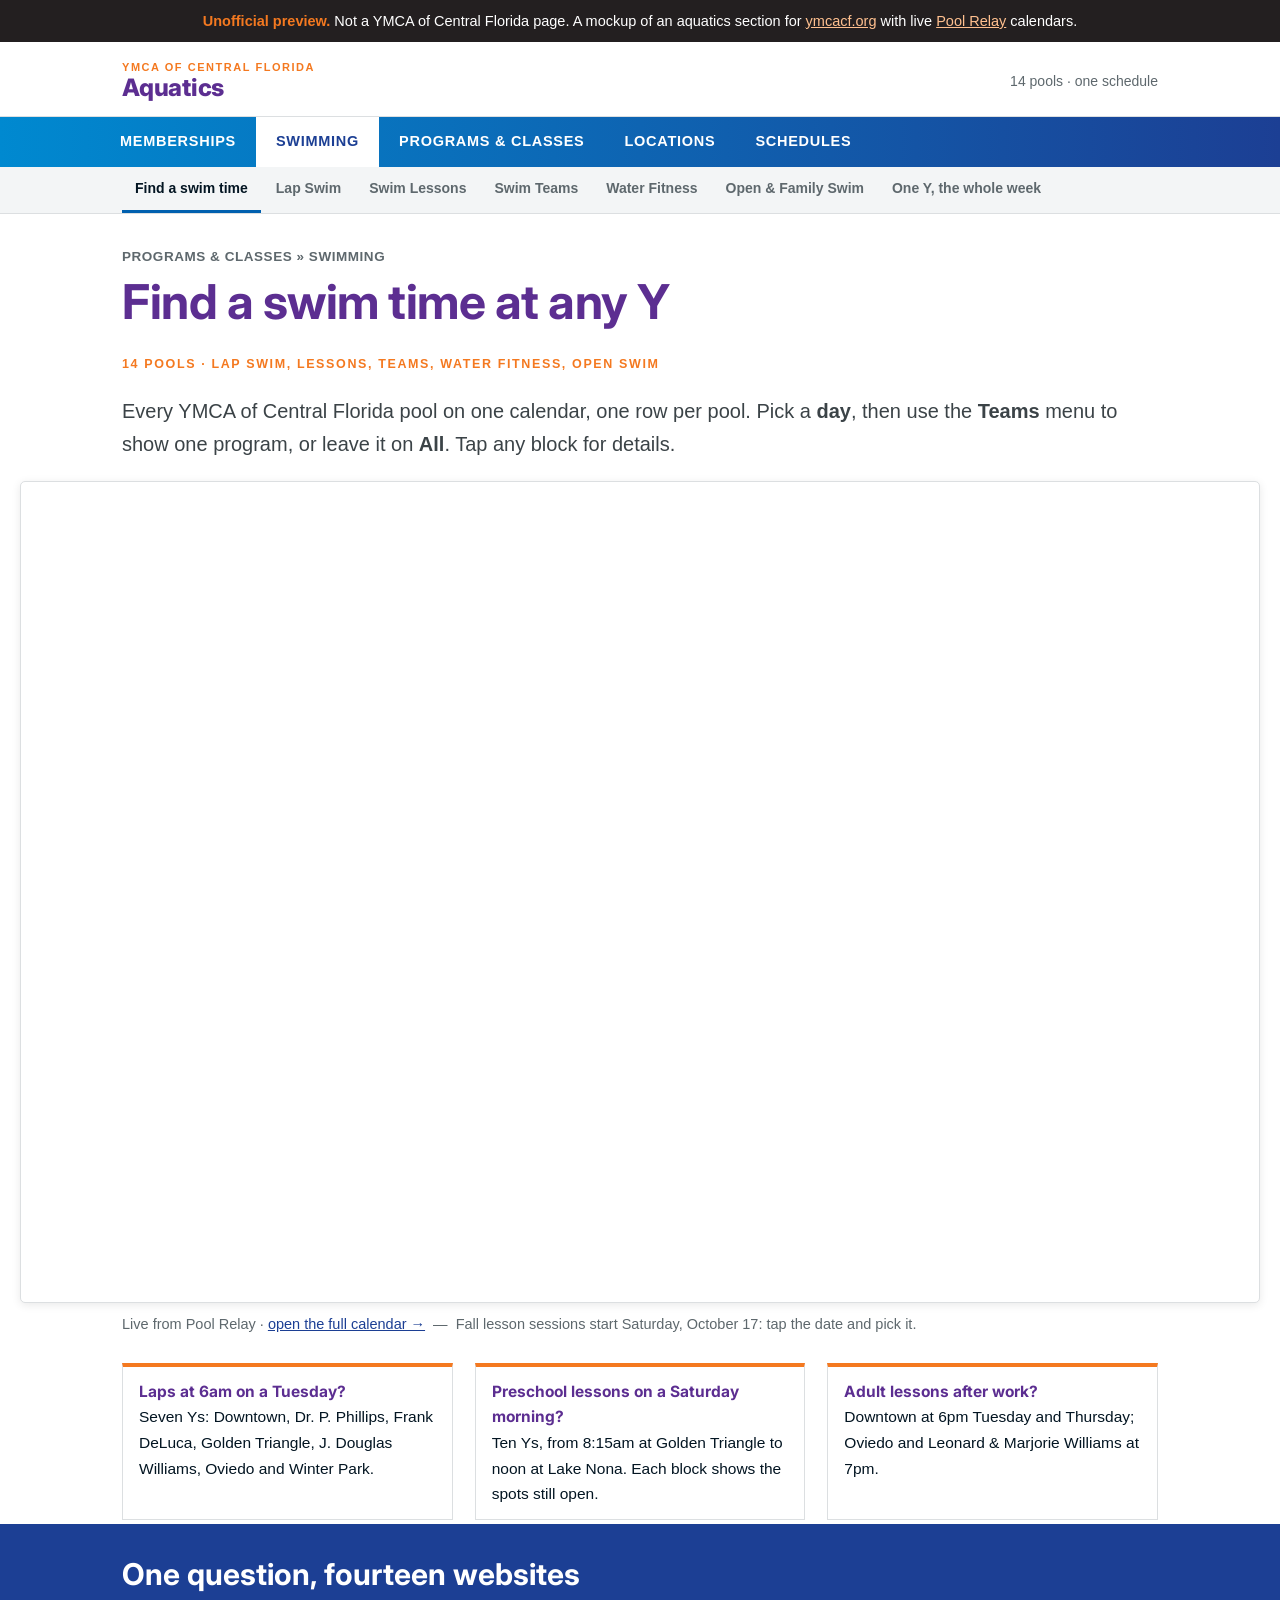
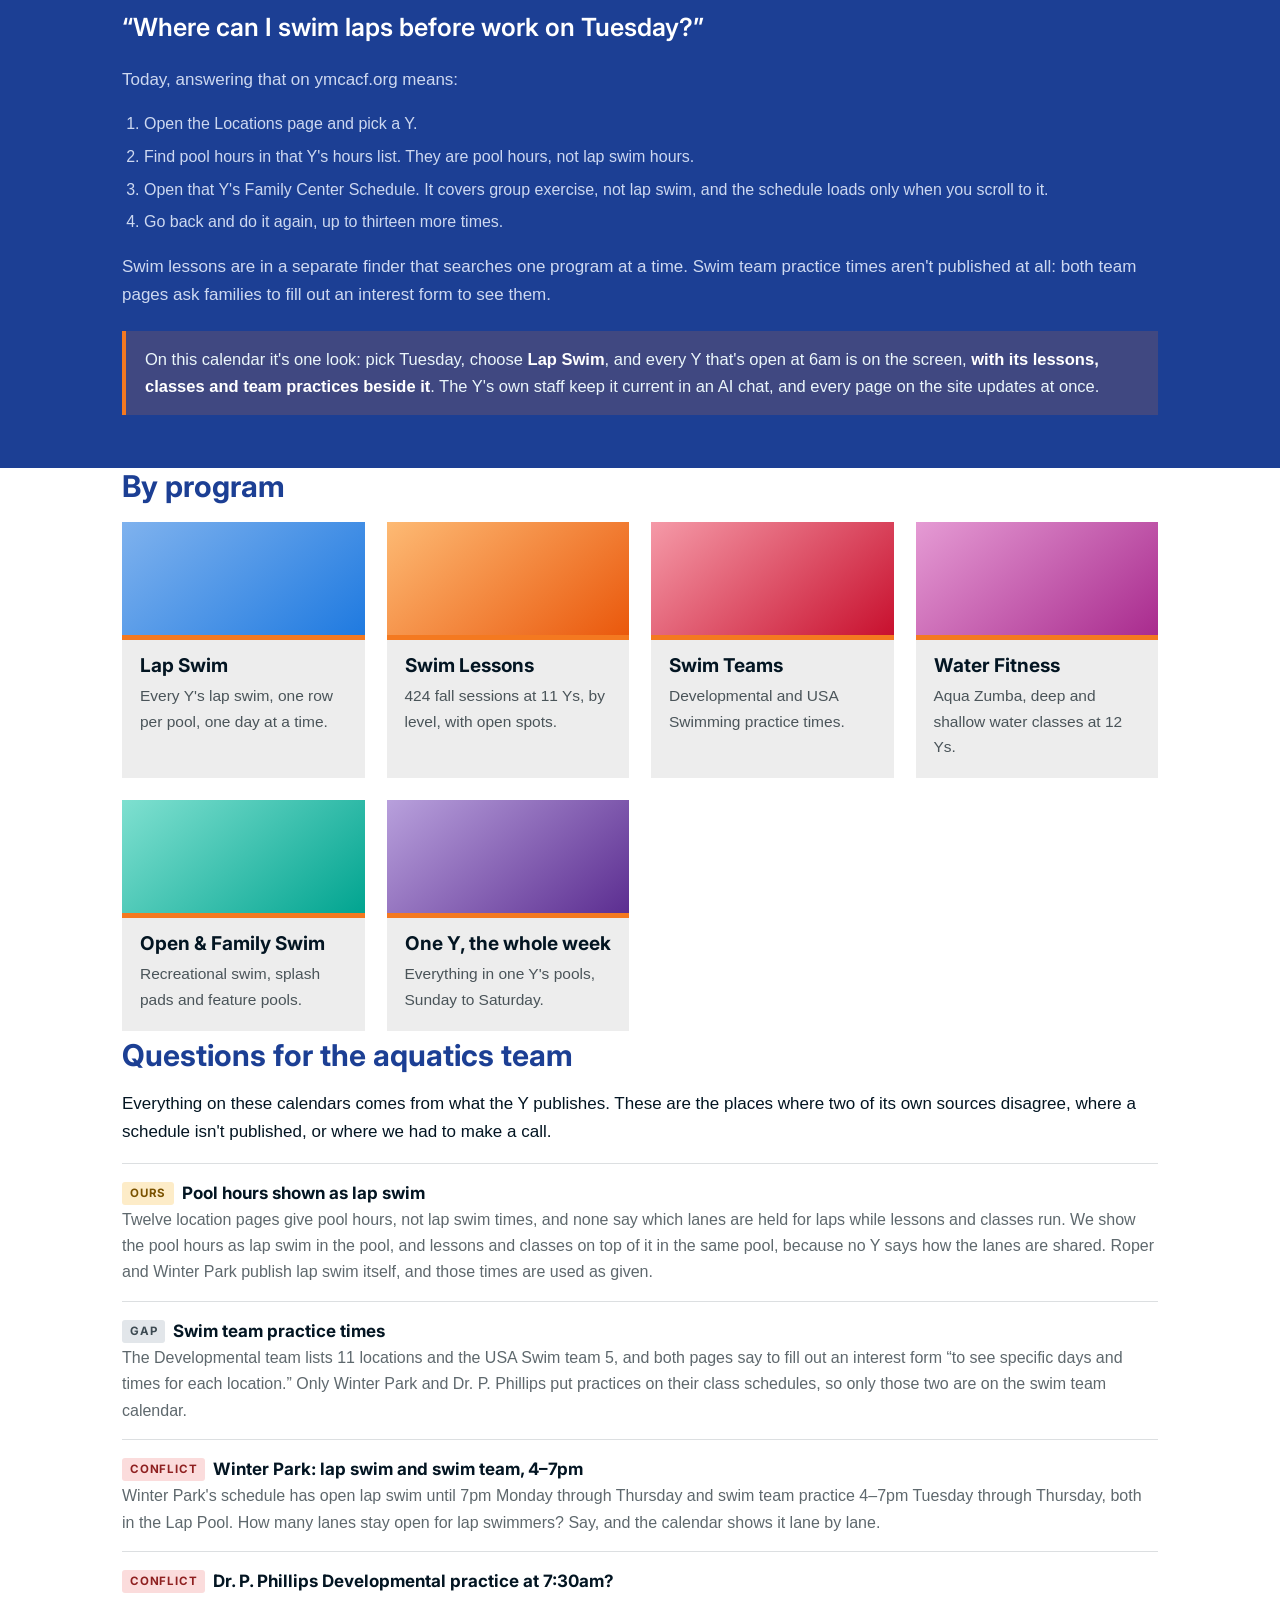
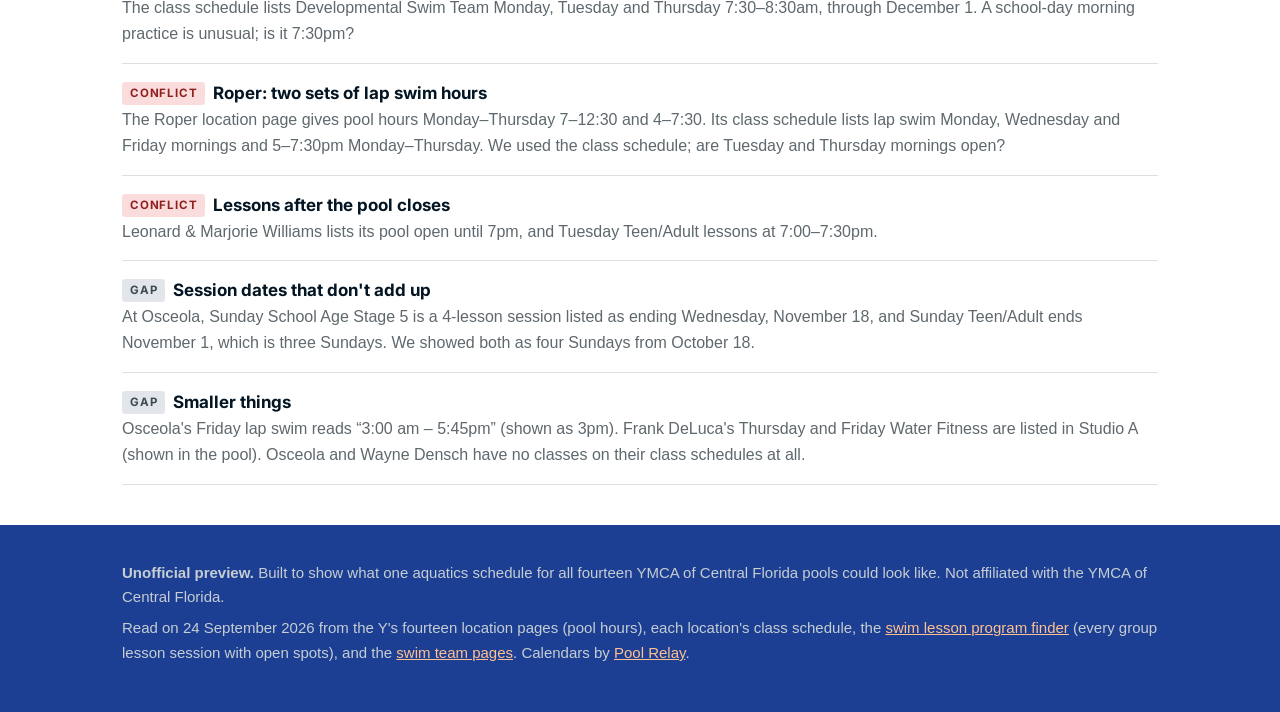
<file: index.html>
<!DOCTYPE html>
<!--
  UNOFFICIAL PREVIEW. Not a YMCA of Central Florida website.
  Generated by build.py — edit that, not this file.
-->
<html lang="en">
<head>
<meta charset="utf-8">
<meta name="viewport" content="width=device-width, initial-scale=1">
<meta name="robots" content="noindex, nofollow">
<title>Swimming at the Y — YMCA of Central Florida (preview)</title>
<meta name="description" content="Every YMCA of Central Florida pool on one live calendar.">
<link rel="preconnect" href="https://fonts.googleapis.com">
<link rel="preconnect" href="https://fonts.gstatic.com" crossorigin>
<link href="https://fonts.googleapis.com/css2?family=Inter:wght@600;700;800&display=swap" rel="stylesheet">
<link rel="stylesheet" href="style.css">
</head>
<body>

<div class="ribbon">
  <b>Unofficial preview.</b> Not a YMCA of Central Florida page. A mockup of an aquatics section for
  <a href="https://ymcacf.org/" target="_blank" rel="noopener">ymcacf.org</a> with live
  <a href="https://www.poolrelay.com" target="_blank" rel="noopener">Pool&nbsp;Relay</a> calendars.
</div>

<header class="brandbar">
  <div class="wrap inner">
    <a class="mark" href="index.html"><span class="city">YMCA OF CENTRAL FLORIDA</span>Aquatics</a>
    <div class="tel">14 pools &middot; one schedule</div>
  </div>
</header>

<nav class="main">
  <ul>
    <li><a href="https://ymcacf.org/membership/" target="_blank" rel="noopener">Memberships</a></li>
    <li class="on"><a href="index.html">Swimming</a></li>
    <li><a href="https://ymcacf.org/programs/" target="_blank" rel="noopener">Programs &amp; Classes</a></li>
    <li><a href="https://ymcacf.org/locations/" target="_blank" rel="noopener">Locations</a></li>
    <li><a href="https://ymcacf.org/schedules/" target="_blank" rel="noopener">Schedules</a></li>
  </ul>
</nav>

<nav class="sub">
  <ul>
    <li class="on"><a href="index.html">Find a swim time</a></li>
    <li><a href="lap-swim.html">Lap Swim</a></li>
    <li><a href="swim-lessons.html">Swim Lessons</a></li>
    <li><a href="swim-team.html">Swim Teams</a></li>
    <li><a href="water-fitness.html">Water Fitness</a></li>
    <li><a href="open-swim.html">Open & Family Swim</a></li>
    <li><a href="locations.html">One Y, the whole week</a></li>
  </ul>
</nav>

<section class="wrap hero">
  <div class="crumb">Programs &amp; Classes &raquo; Swimming</div>
  <h1>Find a swim time at any Y</h1>
  <p class="kicker">14 pools &middot; lap swim, lessons, teams, water fitness, open swim</p>
  <p class="lead">Every YMCA of Central Florida pool on one calendar, one row per pool. Pick a
  <strong>day</strong>, then use the <strong>Teams</strong> menu to show one program, or leave it on
  <strong>All</strong>. Tap any block for details.</p>

  <div class="cal tall">
    <iframe width="100%" height="640" src="https://www.poolrelay.com/embed/zhzk448Thgeod0PjWntw82"
            title="YMCA of Central Florida — every pool, one day" loading="lazy"></iframe>
  </div>
  <p class="capt">Live from Pool Relay &middot;
    <a href="https://www.poolrelay.com/v/zhzk448Thgeod0PjWntw82" target="_blank" rel="noopener">open the full calendar &rarr;</a> &nbsp;&mdash;&nbsp; Fall lesson sessions start Saturday, October 17: tap the date and pick it.
  </p>


  <div class="try">
    <div><b>Laps at 6am on a Tuesday?</b>Seven Ys: Downtown, Dr. P. Phillips, Frank DeLuca, Golden
    Triangle, J. Douglas Williams, Oviedo and Winter Park.</div>
    <div><b>Preschool lessons on a Saturday morning?</b>Ten Ys, from 8:15am at Golden Triangle to noon
    at Lake Nona. Each block shows the spots still open.</div>
    <div><b>Adult lessons after work?</b>Downtown at 6pm Tuesday and Thursday; Oviedo and Leonard
    &amp; Marjorie Williams at 7pm.</div>
  </div>
</section>

<div class="trail">
  <div class="wrap">
    <h2>One question, fourteen websites</h2>
    <p class="q">&ldquo;Where can I swim laps before work on Tuesday?&rdquo;</p>
    <p>Today, answering that on ymcacf.org means:</p>
    <ol>
      <li>Open the Locations page and pick a Y.</li>
      <li>Find pool hours in that Y's hours list. They are pool hours, not lap swim hours.</li>
      <li>Open that Y's Family Center Schedule. It covers group exercise, not lap swim, and the
      schedule loads only when you scroll to it.</li>
      <li>Go back and do it again, up to thirteen more times.</li>
    </ol>
    <p>Swim lessons are in a separate finder that searches one program at a time. Swim team practice
    times aren't published at all: both team pages ask families to fill out an interest form to see them.</p>
    <p class="answer">On this calendar it's one look: pick Tuesday, choose <b>Lap Swim</b>, and every
    Y that's open at 6am is on the screen, <b>with its lessons, classes and team practices beside
    it</b>. The Y's own staff keep it current in an AI chat, and every page on the site updates at once.</p>
  </div>
</div>

<section class="wrap">
  <h2>By program</h2>
  <div class="cards">
    <a class="card" href="lap-swim.html"><div class="pic lap"></div><div class="body">
      <h3>Lap Swim</h3><p>Every Y's lap swim, one row per pool, one day at a time.</p></div></a>
    <a class="card" href="swim-lessons.html"><div class="pic les"></div><div class="body">
      <h3>Swim Lessons</h3><p>424 fall sessions at 11 Ys, by level, with open spots.</p></div></a>
    <a class="card" href="swim-team.html"><div class="pic team"></div><div class="body">
      <h3>Swim Teams</h3><p>Developmental and USA Swimming practice times.</p></div></a>
    <a class="card" href="water-fitness.html"><div class="pic fit"></div><div class="body">
      <h3>Water Fitness</h3><p>Aqua Zumba, deep and shallow water classes at 12 Ys.</p></div></a>
    <a class="card" href="open-swim.html"><div class="pic open"></div><div class="body">
      <h3>Open &amp; Family Swim</h3><p>Recreational swim, splash pads and feature pools.</p></div></a>
    <a class="card" href="locations.html"><div class="pic loc"></div><div class="body">
      <h3>One Y, the whole week</h3><p>Everything in one Y's pools, Sunday to Saturday.</p></div></a>
  </div>
</section>

<section class="wrap">
  <h2>Questions for the aquatics team</h2>
  <p>Everything on these calendars comes from what the Y publishes. These are the places where two
  of its own sources disagree, where a schedule isn't published, or where we had to make a call.</p>

  <ul class="qa">
    <li>
      <div class="q"><span class="tag ours">Ours</span>Pool hours shown as lap swim</div>
      <div class="a">Twelve location pages give pool hours, not lap swim times, and none say which lanes
      are held for laps while lessons and classes run. We show the pool hours as lap swim in the
      pool, and lessons and classes on top of it in the same pool, because no Y says how the lanes are shared.
      Roper and Winter Park publish lap swim itself, and those times are used as given.</div>
    </li>
    <li>
      <div class="q"><span class="tag gap">Gap</span>Swim team practice times</div>
      <div class="a">The Developmental team lists 11 locations and the USA Swim team 5, and both pages
      say to fill out an interest form &ldquo;to see specific days and times for each location.&rdquo;
      Only Winter Park and Dr. P. Phillips put practices on their class schedules, so only those two are
      on the swim team calendar.</div>
    </li>
    <li>
      <div class="q"><span class="tag clash">Conflict</span>Winter Park: lap swim and swim team, 4&ndash;7pm</div>
      <div class="a">Winter Park's schedule has open lap swim until 7pm Monday through Thursday and swim
      team practice 4&ndash;7pm Tuesday through Thursday, both in the Lap Pool. How many lanes stay open
      for lap swimmers? Say, and the calendar shows it lane by lane.</div>
    </li>
    <li>
      <div class="q"><span class="tag clash">Conflict</span>Dr. P. Phillips Developmental practice at 7:30am?</div>
      <div class="a">The class schedule lists Developmental Swim Team Monday, Tuesday and Thursday
      7:30&ndash;8:30am, through December 1. A school-day morning practice is unusual; is it 7:30pm?</div>
    </li>
    <li>
      <div class="q"><span class="tag clash">Conflict</span>Roper: two sets of lap swim hours</div>
      <div class="a">The Roper location page gives pool hours Monday&ndash;Thursday 7&ndash;12:30 and
      4&ndash;7:30. Its class schedule lists lap swim Monday, Wednesday and Friday mornings and
      5&ndash;7:30pm Monday&ndash;Thursday. We used the class schedule; are Tuesday and Thursday
      mornings open?</div>
    </li>
    <li>
      <div class="q"><span class="tag clash">Conflict</span>Lessons after the pool closes</div>
      <div class="a">Leonard &amp; Marjorie Williams lists its pool open until 7pm, and Tuesday
      Teen/Adult lessons at 7:00&ndash;7:30pm.</div>
    </li>
    <li>
      <div class="q"><span class="tag gap">Gap</span>Session dates that don't add up</div>
      <div class="a">At Osceola, Sunday School Age Stage 5 is a 4-lesson session listed as ending
      Wednesday, November 18, and Sunday Teen/Adult ends November 1, which is three Sundays. We showed
      both as four Sundays from October 18.</div>
    </li>
    <li>
      <div class="q"><span class="tag gap">Gap</span>Smaller things</div>
      <div class="a">Osceola's Friday lap swim reads &ldquo;3:00 am &ndash; 5:45pm&rdquo; (shown as
      3pm). Frank DeLuca's Thursday and Friday Water Fitness are listed in Studio A (shown in the pool).
      Osceola and Wayne Densch have no classes on their class schedules at all.</div>
    </li>
  </ul>
</section>


<footer>
  <div class="wrap">
    <p><strong>Unofficial preview.</strong> Built to show what one aquatics schedule for all fourteen
    YMCA of Central Florida pools could look like. Not affiliated with the YMCA of Central Florida.</p>
    <p>Read on 24 September 2026 from the Y's fourteen location pages (pool hours), each location's
    class schedule, the <a href="https://ymcacf.org/programs/swim/swim-lessons/" target="_blank" rel="noopener">swim
    lesson program finder</a> (every group lesson session with open spots), and the
    <a href="https://ymcacf.org/programs/swim/sports/" target="_blank" rel="noopener">swim team pages</a>. Calendars by
    <a href="https://www.poolrelay.com" target="_blank" rel="noopener">Pool Relay</a>.</p>
  </div>
</footer>

</body>
</html>
</file>
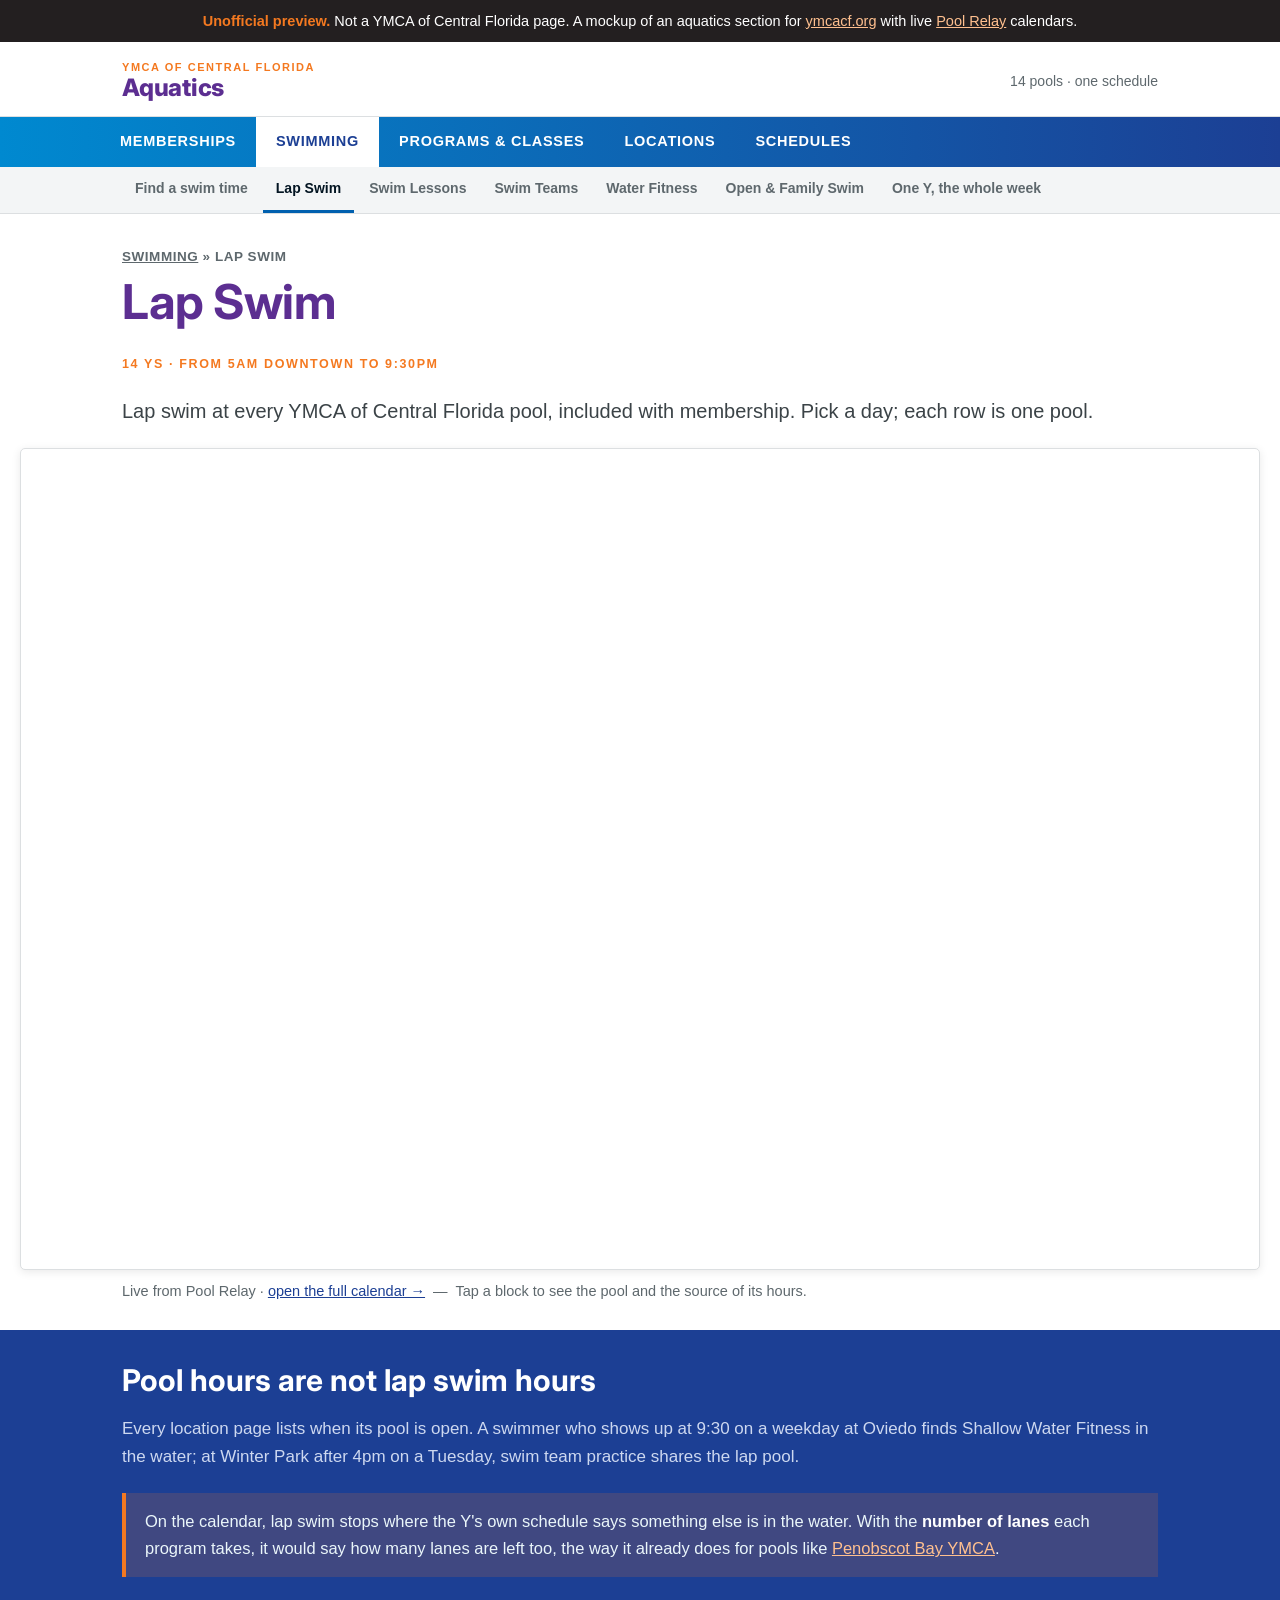
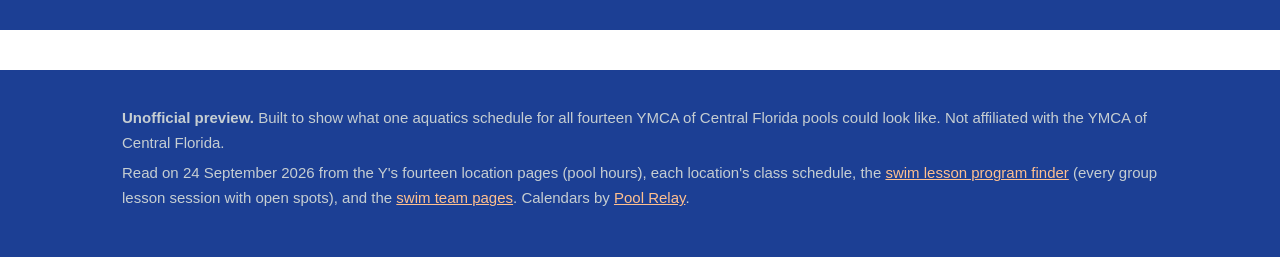
<file: lap-swim.html>
<!DOCTYPE html>
<!--
  UNOFFICIAL PREVIEW. Not a YMCA of Central Florida website.
  Generated by build.py — edit that, not this file.
-->
<html lang="en">
<head>
<meta charset="utf-8">
<meta name="viewport" content="width=device-width, initial-scale=1">
<meta name="robots" content="noindex, nofollow">
<title>Lap Swim — YMCA of Central Florida (preview)</title>
<meta name="description" content="Lap swim at all fourteen Ys, one day at a time.">
<link rel="preconnect" href="https://fonts.googleapis.com">
<link rel="preconnect" href="https://fonts.gstatic.com" crossorigin>
<link href="https://fonts.googleapis.com/css2?family=Inter:wght@600;700;800&display=swap" rel="stylesheet">
<link rel="stylesheet" href="style.css">
</head>
<body>

<div class="ribbon">
  <b>Unofficial preview.</b> Not a YMCA of Central Florida page. A mockup of an aquatics section for
  <a href="https://ymcacf.org/" target="_blank" rel="noopener">ymcacf.org</a> with live
  <a href="https://www.poolrelay.com" target="_blank" rel="noopener">Pool&nbsp;Relay</a> calendars.
</div>

<header class="brandbar">
  <div class="wrap inner">
    <a class="mark" href="index.html"><span class="city">YMCA OF CENTRAL FLORIDA</span>Aquatics</a>
    <div class="tel">14 pools &middot; one schedule</div>
  </div>
</header>

<nav class="main">
  <ul>
    <li><a href="https://ymcacf.org/membership/" target="_blank" rel="noopener">Memberships</a></li>
    <li class="on"><a href="index.html">Swimming</a></li>
    <li><a href="https://ymcacf.org/programs/" target="_blank" rel="noopener">Programs &amp; Classes</a></li>
    <li><a href="https://ymcacf.org/locations/" target="_blank" rel="noopener">Locations</a></li>
    <li><a href="https://ymcacf.org/schedules/" target="_blank" rel="noopener">Schedules</a></li>
  </ul>
</nav>

<nav class="sub">
  <ul>
    <li><a href="index.html">Find a swim time</a></li>
    <li class="on"><a href="lap-swim.html">Lap Swim</a></li>
    <li><a href="swim-lessons.html">Swim Lessons</a></li>
    <li><a href="swim-team.html">Swim Teams</a></li>
    <li><a href="water-fitness.html">Water Fitness</a></li>
    <li><a href="open-swim.html">Open & Family Swim</a></li>
    <li><a href="locations.html">One Y, the whole week</a></li>
  </ul>
</nav>

<section class="wrap hero">
  <div class="crumb"><a href="index.html">Swimming</a> &raquo; Lap Swim</div>
  <h1>Lap Swim</h1>
  <p class="kicker">14 Ys &middot; from 5am Downtown to 9:30pm</p>
  <p class="lead">Lap swim at every YMCA of Central Florida pool, included with membership. Pick a
  day; each row is one pool.</p>

  <div class="cal tall">
    <iframe width="100%" height="640" src="https://www.poolrelay.com/embed/oIqQALO9J4LAqlhYZCvYpv"
            title="YMCA of Central Florida — lap swim at every Y" loading="lazy"></iframe>
  </div>
  <p class="capt">Live from Pool Relay &middot;
    <a href="https://www.poolrelay.com/v/oIqQALO9J4LAqlhYZCvYpv" target="_blank" rel="noopener">open the full calendar &rarr;</a> &nbsp;&mdash;&nbsp; Tap a block to see the pool and the source of its hours.
  </p>

</section>

<div class="trail">
  <div class="wrap">
    <h2>Pool hours are not lap swim hours</h2>
    <p>Every location page lists when its pool is open. A swimmer who shows up at
    9:30 on a weekday at Oviedo finds Shallow Water Fitness in the water; at Winter Park after 4pm on a
    Tuesday, swim team practice shares the lap pool.</p>
    <p class="answer">On the calendar, lap swim stops where the Y's own schedule says something else
    is in the water. With the <b>number of lanes</b> each program takes, it would say how many lanes
    are left too, the way it already does for pools like
    <a href="https://psmoore.github.io/pool_penbay/" target="_blank" rel="noopener" style="color:#ffc08f">Penobscot Bay YMCA</a>.</p>
  </div>
</div>


<footer>
  <div class="wrap">
    <p><strong>Unofficial preview.</strong> Built to show what one aquatics schedule for all fourteen
    YMCA of Central Florida pools could look like. Not affiliated with the YMCA of Central Florida.</p>
    <p>Read on 24 September 2026 from the Y's fourteen location pages (pool hours), each location's
    class schedule, the <a href="https://ymcacf.org/programs/swim/swim-lessons/" target="_blank" rel="noopener">swim
    lesson program finder</a> (every group lesson session with open spots), and the
    <a href="https://ymcacf.org/programs/swim/sports/" target="_blank" rel="noopener">swim team pages</a>. Calendars by
    <a href="https://www.poolrelay.com" target="_blank" rel="noopener">Pool Relay</a>.</p>
  </div>
</footer>

</body>
</html>
</file>
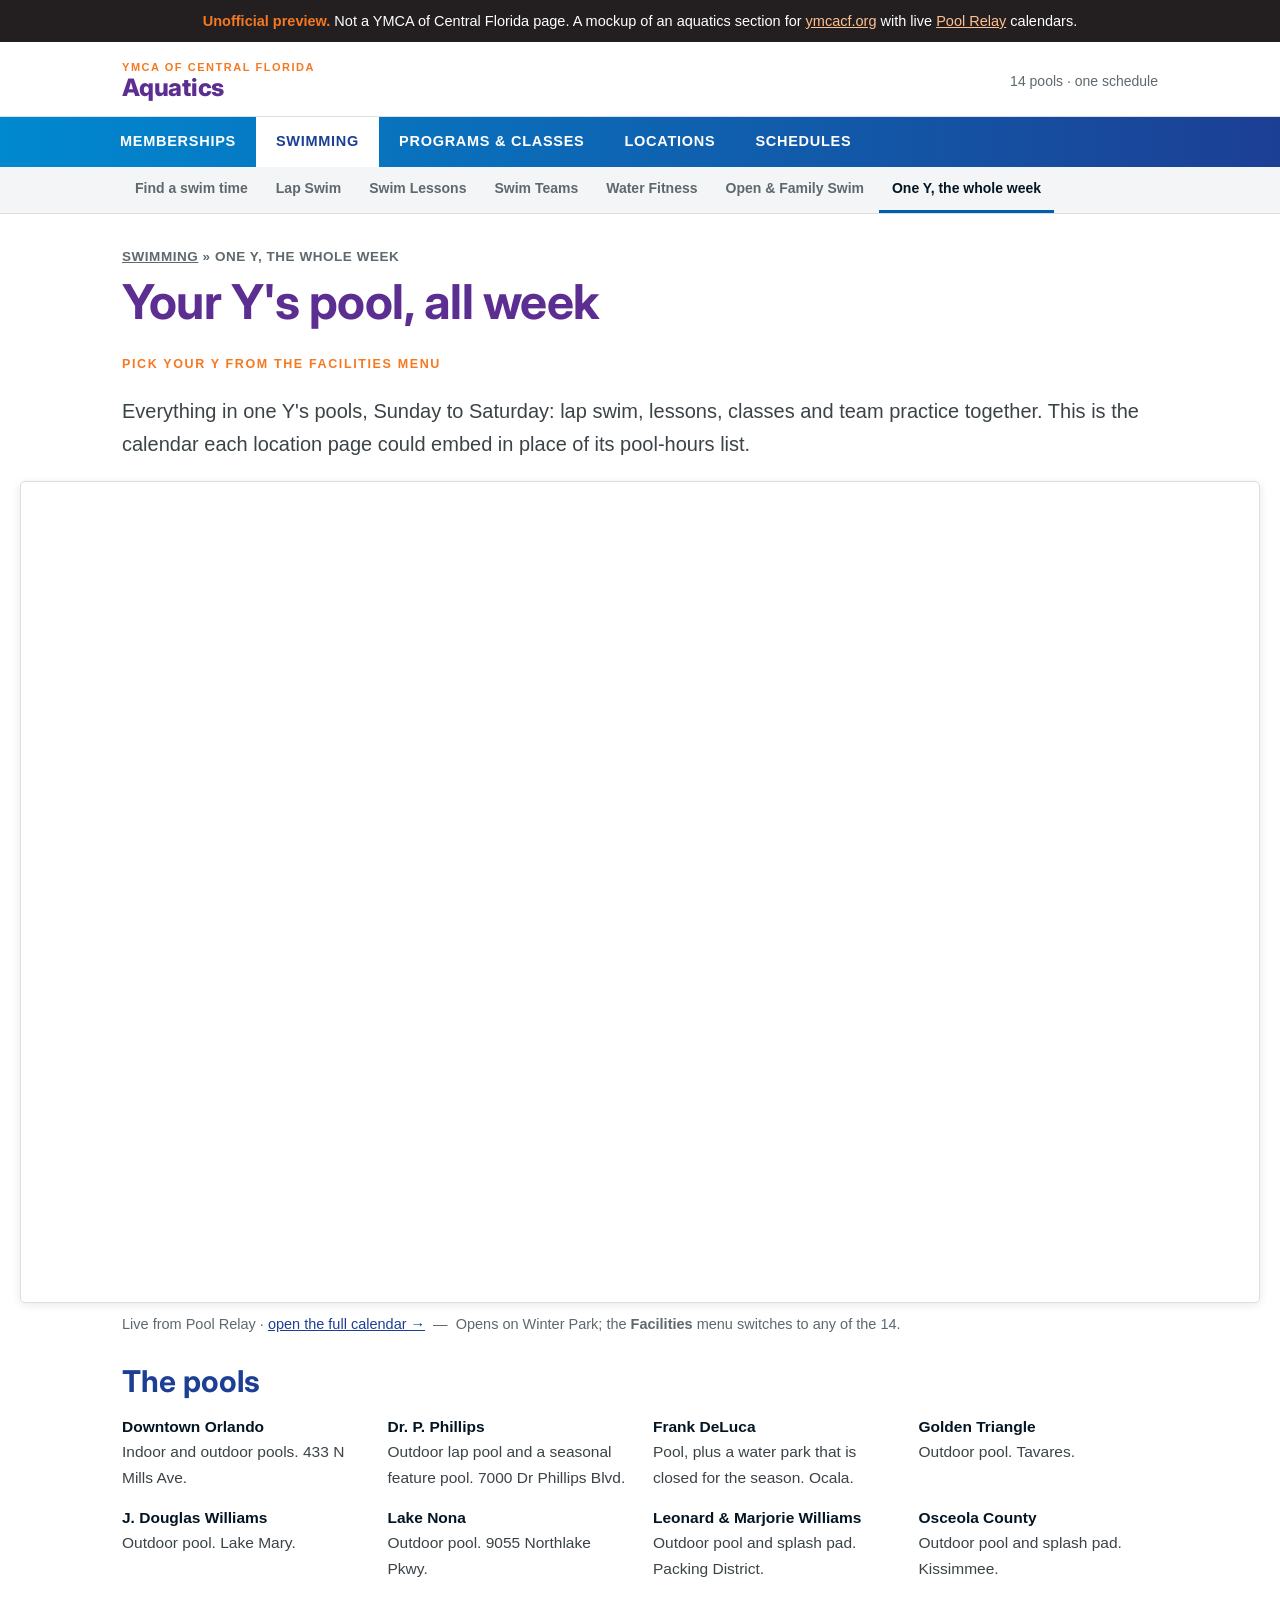
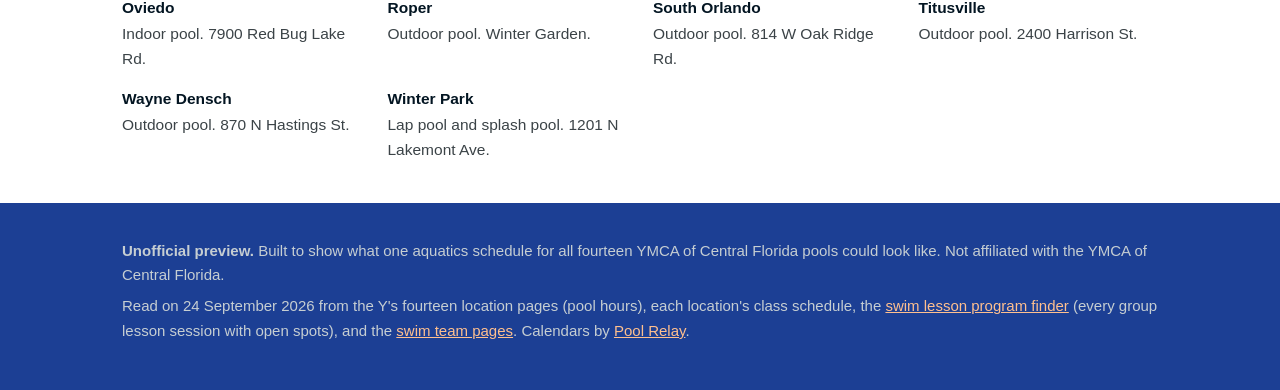
<file: locations.html>
<!DOCTYPE html>
<!--
  UNOFFICIAL PREVIEW. Not a YMCA of Central Florida website.
  Generated by build.py — edit that, not this file.
-->
<html lang="en">
<head>
<meta charset="utf-8">
<meta name="viewport" content="width=device-width, initial-scale=1">
<meta name="robots" content="noindex, nofollow">
<title>One Y, the whole week — YMCA of Central Florida (preview)</title>
<meta name="description" content="Everything in one Y's pools for the week.">
<link rel="preconnect" href="https://fonts.googleapis.com">
<link rel="preconnect" href="https://fonts.gstatic.com" crossorigin>
<link href="https://fonts.googleapis.com/css2?family=Inter:wght@600;700;800&display=swap" rel="stylesheet">
<link rel="stylesheet" href="style.css">
</head>
<body>

<div class="ribbon">
  <b>Unofficial preview.</b> Not a YMCA of Central Florida page. A mockup of an aquatics section for
  <a href="https://ymcacf.org/" target="_blank" rel="noopener">ymcacf.org</a> with live
  <a href="https://www.poolrelay.com" target="_blank" rel="noopener">Pool&nbsp;Relay</a> calendars.
</div>

<header class="brandbar">
  <div class="wrap inner">
    <a class="mark" href="index.html"><span class="city">YMCA OF CENTRAL FLORIDA</span>Aquatics</a>
    <div class="tel">14 pools &middot; one schedule</div>
  </div>
</header>

<nav class="main">
  <ul>
    <li><a href="https://ymcacf.org/membership/" target="_blank" rel="noopener">Memberships</a></li>
    <li class="on"><a href="index.html">Swimming</a></li>
    <li><a href="https://ymcacf.org/programs/" target="_blank" rel="noopener">Programs &amp; Classes</a></li>
    <li><a href="https://ymcacf.org/locations/" target="_blank" rel="noopener">Locations</a></li>
    <li><a href="https://ymcacf.org/schedules/" target="_blank" rel="noopener">Schedules</a></li>
  </ul>
</nav>

<nav class="sub">
  <ul>
    <li><a href="index.html">Find a swim time</a></li>
    <li><a href="lap-swim.html">Lap Swim</a></li>
    <li><a href="swim-lessons.html">Swim Lessons</a></li>
    <li><a href="swim-team.html">Swim Teams</a></li>
    <li><a href="water-fitness.html">Water Fitness</a></li>
    <li><a href="open-swim.html">Open & Family Swim</a></li>
    <li class="on"><a href="locations.html">One Y, the whole week</a></li>
  </ul>
</nav>

<section class="wrap hero">
  <div class="crumb"><a href="index.html">Swimming</a> &raquo; One Y, the whole week</div>
  <h1>Your Y's pool, all week</h1>
  <p class="kicker">Pick your Y from the Facilities menu</p>
  <p class="lead">Everything in one Y's pools, Sunday to Saturday: lap swim, lessons, classes and team
  practice together. This is the calendar each location page could embed in place of its
  pool-hours list.</p>

  <div class="cal tall">
    <iframe width="100%" height="640" src="https://www.poolrelay.com/embed/e3kuZyCtwPu86rA2JFVHqa"
            title="YMCA of Central Florida — one Y, the whole week" loading="lazy"></iframe>
  </div>
  <p class="capt">Live from Pool Relay &middot;
    <a href="https://www.poolrelay.com/v/e3kuZyCtwPu86rA2JFVHqa" target="_blank" rel="noopener">open the full calendar &rarr;</a> &nbsp;&mdash;&nbsp; Opens on Winter Park; the <strong>Facilities</strong> menu switches to any of the 14.
  </p>

</section>

<section class="wrap">
  <h2>The pools</h2>
  <div class="facts">
    <div><b>Downtown Orlando</b>Indoor and outdoor pools. 433 N Mills Ave.</div>
    <div><b>Dr. P. Phillips</b>Outdoor lap pool and a seasonal feature pool. 7000 Dr Phillips Blvd.</div>
    <div><b>Frank DeLuca</b>Pool, plus a water park that is closed for the season. Ocala.</div>
    <div><b>Golden Triangle</b>Outdoor pool. Tavares.</div>
    <div><b>J. Douglas Williams</b>Outdoor pool. Lake Mary.</div>
    <div><b>Lake Nona</b>Outdoor pool. 9055 Northlake Pkwy.</div>
    <div><b>Leonard &amp; Marjorie Williams</b>Outdoor pool and splash pad. Packing District.</div>
    <div><b>Osceola County</b>Outdoor pool and splash pad. Kissimmee.</div>
    <div><b>Oviedo</b>Indoor pool. 7900 Red Bug Lake Rd.</div>
    <div><b>Roper</b>Outdoor pool. Winter Garden.</div>
    <div><b>South Orlando</b>Outdoor pool. 814 W Oak Ridge Rd.</div>
    <div><b>Titusville</b>Outdoor pool. 2400 Harrison St.</div>
    <div><b>Wayne Densch</b>Outdoor pool. 870 N Hastings St.</div>
    <div><b>Winter Park</b>Lap pool and splash pool. 1201 N Lakemont Ave.</div>
  </div>
</section>


<footer>
  <div class="wrap">
    <p><strong>Unofficial preview.</strong> Built to show what one aquatics schedule for all fourteen
    YMCA of Central Florida pools could look like. Not affiliated with the YMCA of Central Florida.</p>
    <p>Read on 24 September 2026 from the Y's fourteen location pages (pool hours), each location's
    class schedule, the <a href="https://ymcacf.org/programs/swim/swim-lessons/" target="_blank" rel="noopener">swim
    lesson program finder</a> (every group lesson session with open spots), and the
    <a href="https://ymcacf.org/programs/swim/sports/" target="_blank" rel="noopener">swim team pages</a>. Calendars by
    <a href="https://www.poolrelay.com" target="_blank" rel="noopener">Pool Relay</a>.</p>
  </div>
</footer>

</body>
</html>
</file>
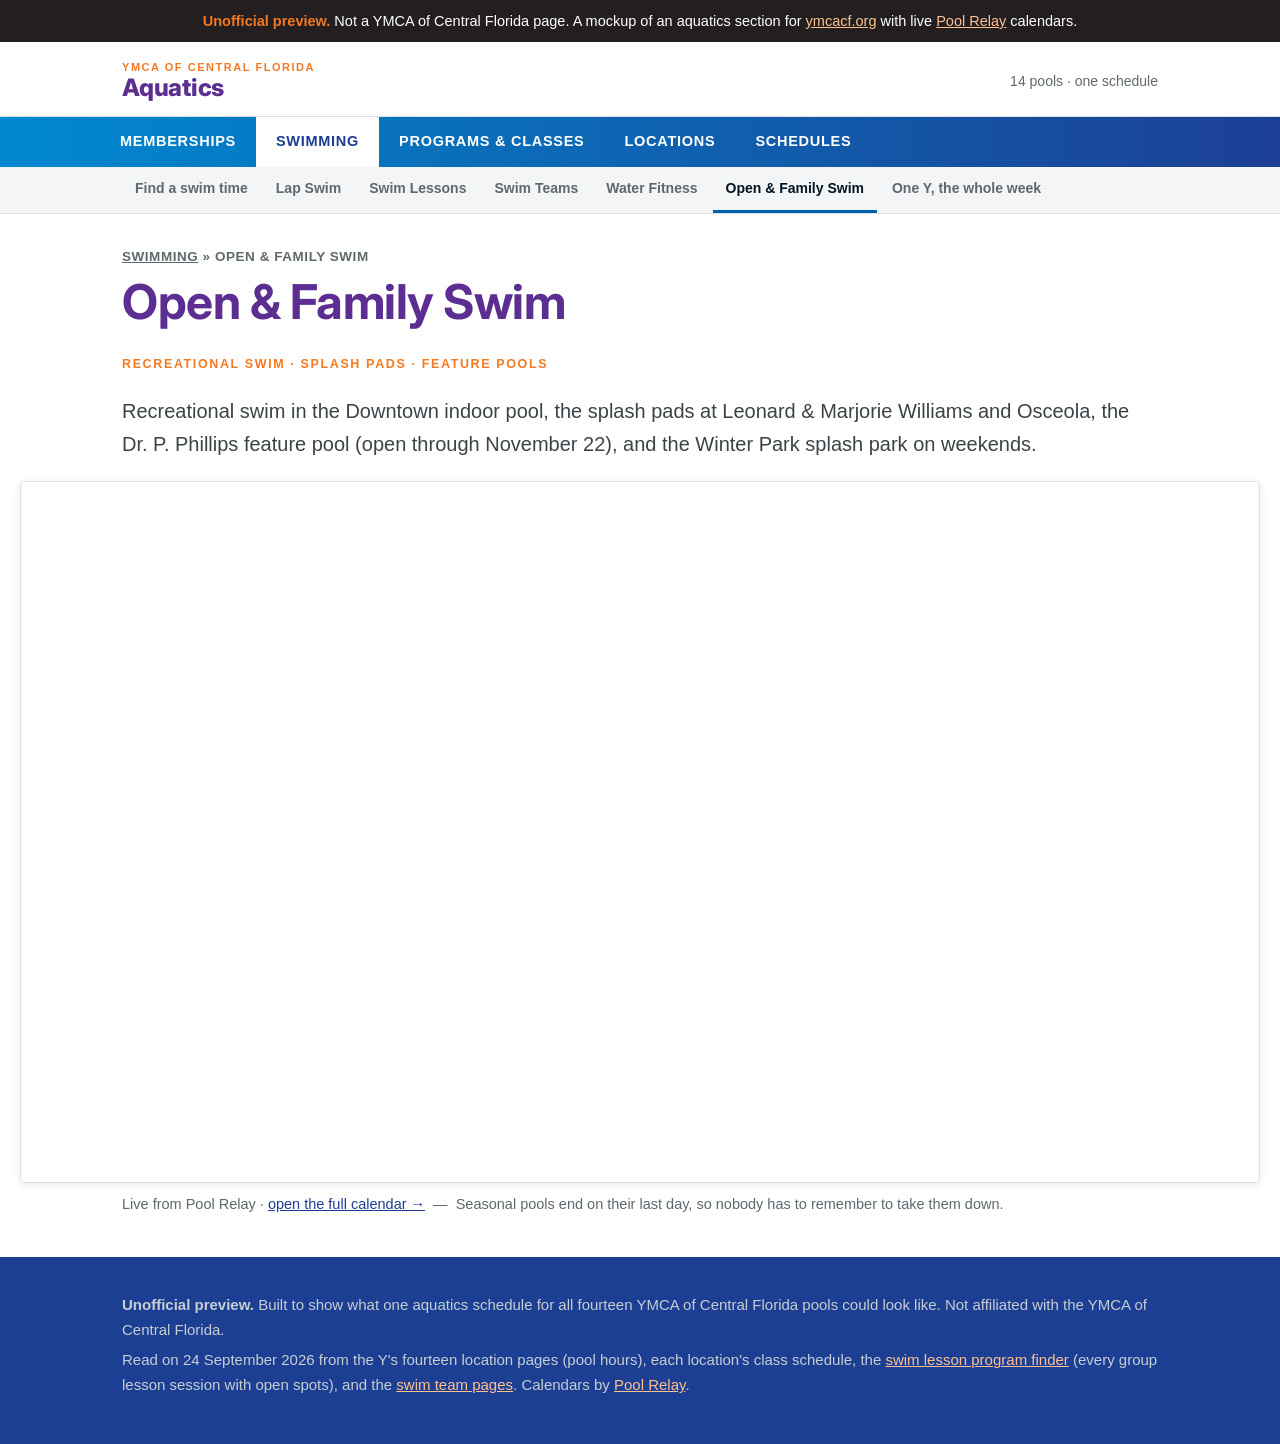
<file: open-swim.html>
<!DOCTYPE html>
<!--
  UNOFFICIAL PREVIEW. Not a YMCA of Central Florida website.
  Generated by build.py — edit that, not this file.
-->
<html lang="en">
<head>
<meta charset="utf-8">
<meta name="viewport" content="width=device-width, initial-scale=1">
<meta name="robots" content="noindex, nofollow">
<title>Open & Family Swim — YMCA of Central Florida (preview)</title>
<meta name="description" content="Recreational swim, splash pads and feature pools.">
<link rel="preconnect" href="https://fonts.googleapis.com">
<link rel="preconnect" href="https://fonts.gstatic.com" crossorigin>
<link href="https://fonts.googleapis.com/css2?family=Inter:wght@600;700;800&display=swap" rel="stylesheet">
<link rel="stylesheet" href="style.css">
</head>
<body>

<div class="ribbon">
  <b>Unofficial preview.</b> Not a YMCA of Central Florida page. A mockup of an aquatics section for
  <a href="https://ymcacf.org/" target="_blank" rel="noopener">ymcacf.org</a> with live
  <a href="https://www.poolrelay.com" target="_blank" rel="noopener">Pool&nbsp;Relay</a> calendars.
</div>

<header class="brandbar">
  <div class="wrap inner">
    <a class="mark" href="index.html"><span class="city">YMCA OF CENTRAL FLORIDA</span>Aquatics</a>
    <div class="tel">14 pools &middot; one schedule</div>
  </div>
</header>

<nav class="main">
  <ul>
    <li><a href="https://ymcacf.org/membership/" target="_blank" rel="noopener">Memberships</a></li>
    <li class="on"><a href="index.html">Swimming</a></li>
    <li><a href="https://ymcacf.org/programs/" target="_blank" rel="noopener">Programs &amp; Classes</a></li>
    <li><a href="https://ymcacf.org/locations/" target="_blank" rel="noopener">Locations</a></li>
    <li><a href="https://ymcacf.org/schedules/" target="_blank" rel="noopener">Schedules</a></li>
  </ul>
</nav>

<nav class="sub">
  <ul>
    <li><a href="index.html">Find a swim time</a></li>
    <li><a href="lap-swim.html">Lap Swim</a></li>
    <li><a href="swim-lessons.html">Swim Lessons</a></li>
    <li><a href="swim-team.html">Swim Teams</a></li>
    <li><a href="water-fitness.html">Water Fitness</a></li>
    <li class="on"><a href="open-swim.html">Open & Family Swim</a></li>
    <li><a href="locations.html">One Y, the whole week</a></li>
  </ul>
</nav>

<section class="wrap hero">
  <div class="crumb"><a href="index.html">Swimming</a> &raquo; Open &amp; Family Swim</div>
  <h1>Open &amp; Family Swim</h1>
  <p class="kicker">Recreational swim &middot; splash pads &middot; feature pools</p>
  <p class="lead">Recreational swim in the Downtown indoor pool, the splash pads at Leonard &amp;
  Marjorie Williams and Osceola, the Dr. P. Phillips feature pool (open through November 22), and the
  Winter Park splash park on weekends.</p>

  <div class="cal ">
    <iframe width="100%" height="640" src="https://www.poolrelay.com/embed/tFHqGU9MMALSmd1fjzDvcm"
            title="YMCA of Central Florida — open and family swim" loading="lazy"></iframe>
  </div>
  <p class="capt">Live from Pool Relay &middot;
    <a href="https://www.poolrelay.com/v/tFHqGU9MMALSmd1fjzDvcm" target="_blank" rel="noopener">open the full calendar &rarr;</a> &nbsp;&mdash;&nbsp; Seasonal pools end on their last day, so nobody has to remember to take them down.
  </p>

</section>


<footer>
  <div class="wrap">
    <p><strong>Unofficial preview.</strong> Built to show what one aquatics schedule for all fourteen
    YMCA of Central Florida pools could look like. Not affiliated with the YMCA of Central Florida.</p>
    <p>Read on 24 September 2026 from the Y's fourteen location pages (pool hours), each location's
    class schedule, the <a href="https://ymcacf.org/programs/swim/swim-lessons/" target="_blank" rel="noopener">swim
    lesson program finder</a> (every group lesson session with open spots), and the
    <a href="https://ymcacf.org/programs/swim/sports/" target="_blank" rel="noopener">swim team pages</a>. Calendars by
    <a href="https://www.poolrelay.com" target="_blank" rel="noopener">Pool Relay</a>.</p>
  </div>
</footer>

</body>
</html>
</file>
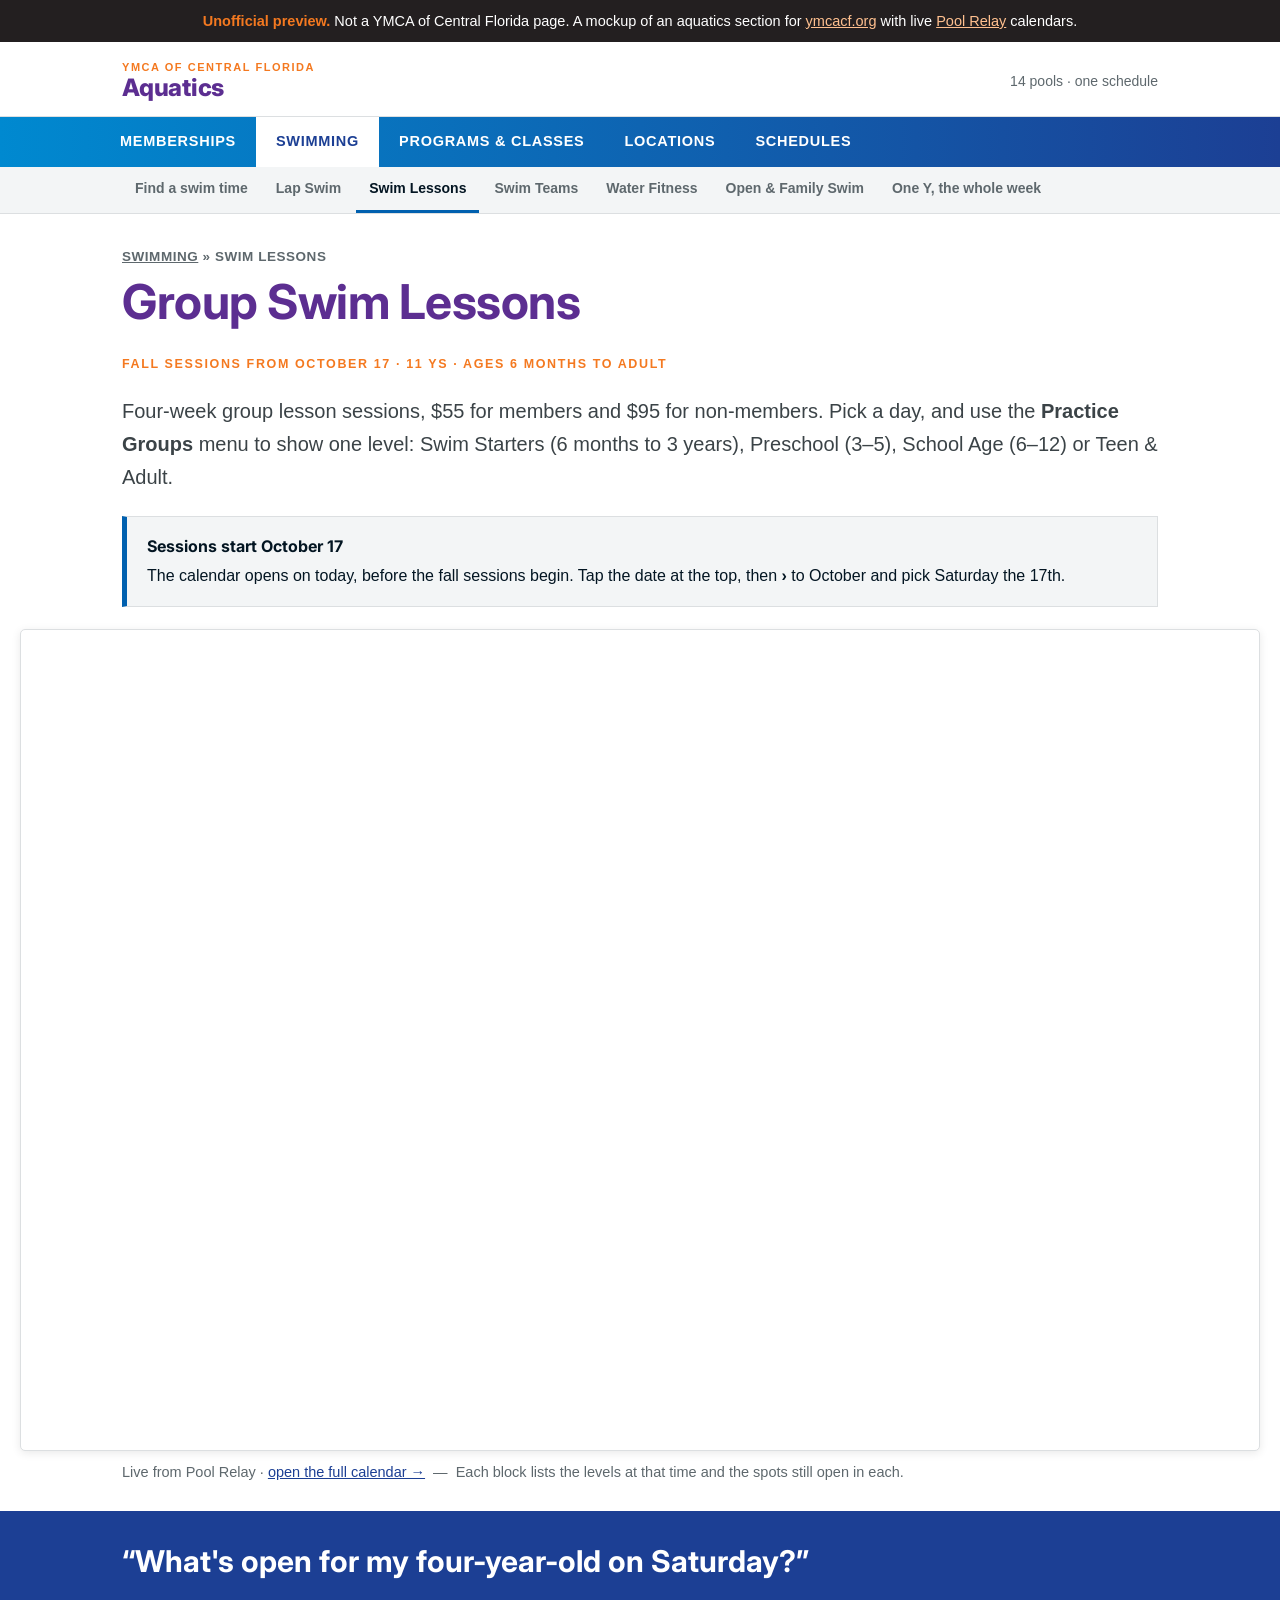
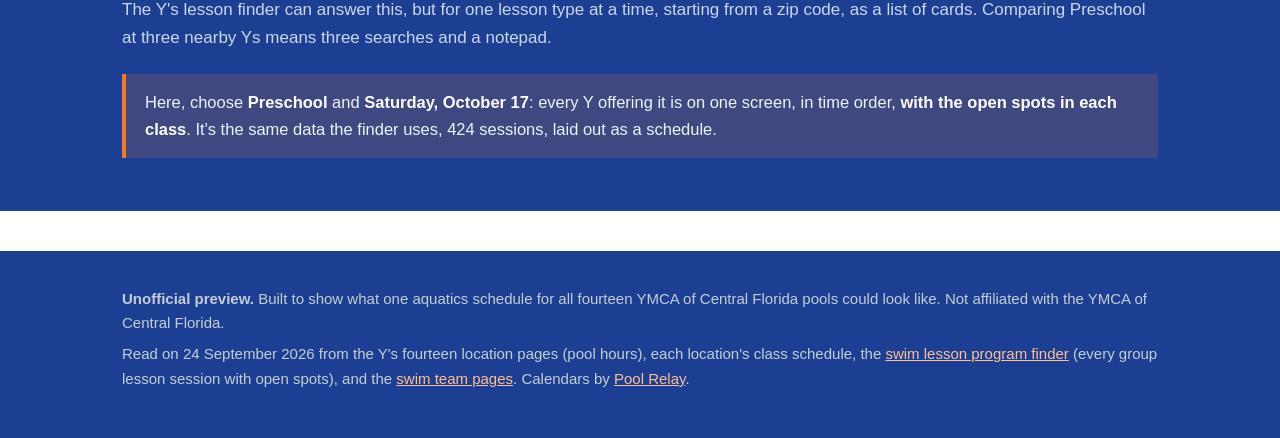
<file: swim-lessons.html>
<!DOCTYPE html>
<!--
  UNOFFICIAL PREVIEW. Not a YMCA of Central Florida website.
  Generated by build.py — edit that, not this file.
-->
<html lang="en">
<head>
<meta charset="utf-8">
<meta name="viewport" content="width=device-width, initial-scale=1">
<meta name="robots" content="noindex, nofollow">
<title>Swim Lessons — YMCA of Central Florida (preview)</title>
<meta name="description" content="Every fall group swim lesson session at every Y, by level.">
<link rel="preconnect" href="https://fonts.googleapis.com">
<link rel="preconnect" href="https://fonts.gstatic.com" crossorigin>
<link href="https://fonts.googleapis.com/css2?family=Inter:wght@600;700;800&display=swap" rel="stylesheet">
<link rel="stylesheet" href="style.css">
</head>
<body>

<div class="ribbon">
  <b>Unofficial preview.</b> Not a YMCA of Central Florida page. A mockup of an aquatics section for
  <a href="https://ymcacf.org/" target="_blank" rel="noopener">ymcacf.org</a> with live
  <a href="https://www.poolrelay.com" target="_blank" rel="noopener">Pool&nbsp;Relay</a> calendars.
</div>

<header class="brandbar">
  <div class="wrap inner">
    <a class="mark" href="index.html"><span class="city">YMCA OF CENTRAL FLORIDA</span>Aquatics</a>
    <div class="tel">14 pools &middot; one schedule</div>
  </div>
</header>

<nav class="main">
  <ul>
    <li><a href="https://ymcacf.org/membership/" target="_blank" rel="noopener">Memberships</a></li>
    <li class="on"><a href="index.html">Swimming</a></li>
    <li><a href="https://ymcacf.org/programs/" target="_blank" rel="noopener">Programs &amp; Classes</a></li>
    <li><a href="https://ymcacf.org/locations/" target="_blank" rel="noopener">Locations</a></li>
    <li><a href="https://ymcacf.org/schedules/" target="_blank" rel="noopener">Schedules</a></li>
  </ul>
</nav>

<nav class="sub">
  <ul>
    <li><a href="index.html">Find a swim time</a></li>
    <li><a href="lap-swim.html">Lap Swim</a></li>
    <li class="on"><a href="swim-lessons.html">Swim Lessons</a></li>
    <li><a href="swim-team.html">Swim Teams</a></li>
    <li><a href="water-fitness.html">Water Fitness</a></li>
    <li><a href="open-swim.html">Open & Family Swim</a></li>
    <li><a href="locations.html">One Y, the whole week</a></li>
  </ul>
</nav>

<section class="wrap hero">
  <div class="crumb"><a href="index.html">Swimming</a> &raquo; Swim Lessons</div>
  <h1>Group Swim Lessons</h1>
  <p class="kicker">Fall sessions from October 17 &middot; 11 Ys &middot; ages 6 months to adult</p>
  <p class="lead">Four-week group lesson sessions, $55 for members and $95 for non-members. Pick a
  day, and use the <strong>Practice Groups</strong> menu to show one level: Swim Starters (6 months to
  3 years), Preschool (3&ndash;5), School Age (6&ndash;12) or Teen &amp; Adult.</p>

  <div class="note"><span class="hd">Sessions start October 17</span>
  The calendar opens on today, before the fall sessions begin. Tap the date at the top, then
  <b>&rsaquo;</b> to October and pick Saturday the 17th.</div>

  <div class="cal tall">
    <iframe width="100%" height="640" src="https://www.poolrelay.com/embed/CjkIGvPPrv5ZqlNdFNzG8C"
            title="YMCA of Central Florida — swim lessons at every Y" loading="lazy"></iframe>
  </div>
  <p class="capt">Live from Pool Relay &middot;
    <a href="https://www.poolrelay.com/v/CjkIGvPPrv5ZqlNdFNzG8C" target="_blank" rel="noopener">open the full calendar &rarr;</a> &nbsp;&mdash;&nbsp; Each block lists the levels at that time and the spots still open in each.
  </p>

</section>

<div class="trail">
  <div class="wrap">
    <h2>&ldquo;What's open for my four-year-old on Saturday?&rdquo;</h2>
    <p>The Y's lesson finder can answer this, but for one lesson type at a time, starting from a zip
    code, as a list of cards. Comparing Preschool at three nearby Ys means three searches and a notepad.</p>
    <p class="answer">Here, choose <b>Preschool</b> and <b>Saturday, October 17</b>: every Y
    offering it is on one screen, in time order, <b>with the open spots in each class</b>. It's the same
    data the finder uses, 424 sessions, laid out as a schedule.</p>
  </div>
</div>


<footer>
  <div class="wrap">
    <p><strong>Unofficial preview.</strong> Built to show what one aquatics schedule for all fourteen
    YMCA of Central Florida pools could look like. Not affiliated with the YMCA of Central Florida.</p>
    <p>Read on 24 September 2026 from the Y's fourteen location pages (pool hours), each location's
    class schedule, the <a href="https://ymcacf.org/programs/swim/swim-lessons/" target="_blank" rel="noopener">swim
    lesson program finder</a> (every group lesson session with open spots), and the
    <a href="https://ymcacf.org/programs/swim/sports/" target="_blank" rel="noopener">swim team pages</a>. Calendars by
    <a href="https://www.poolrelay.com" target="_blank" rel="noopener">Pool Relay</a>.</p>
  </div>
</footer>

</body>
</html>
</file>
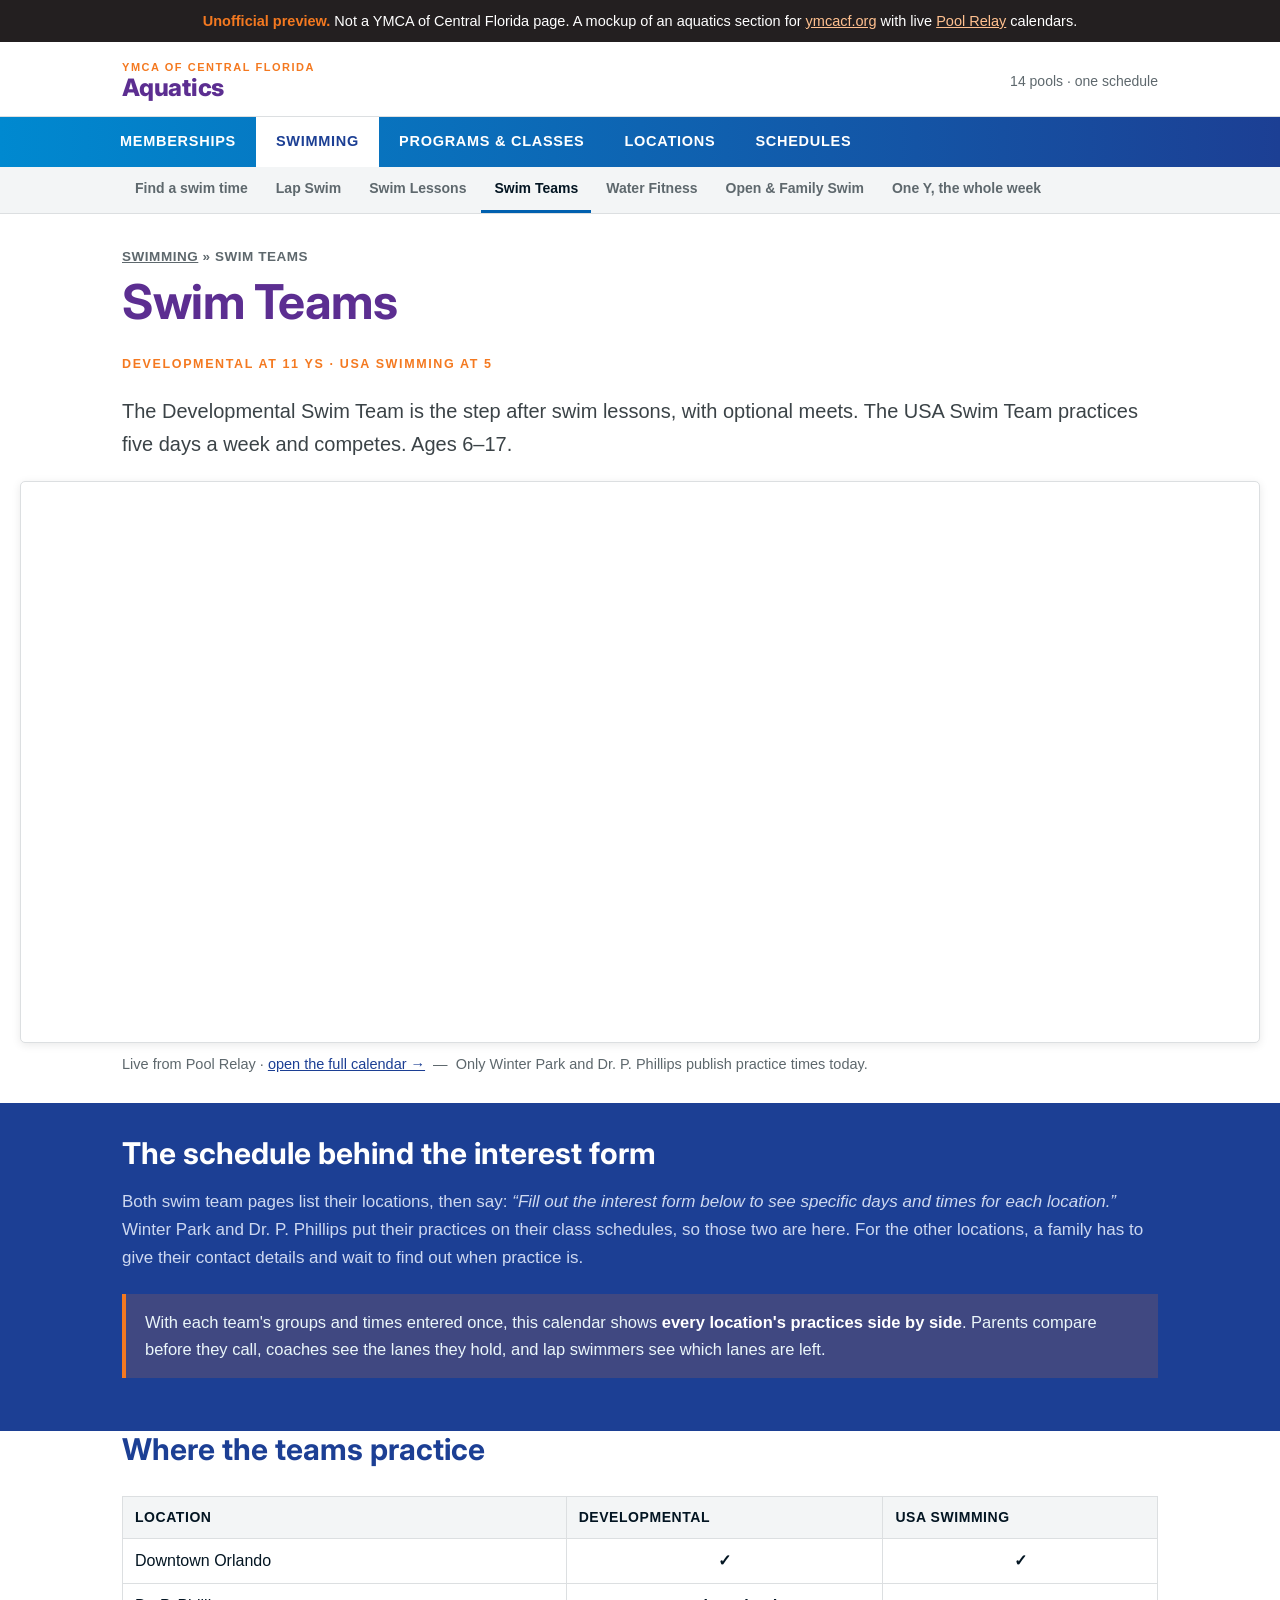
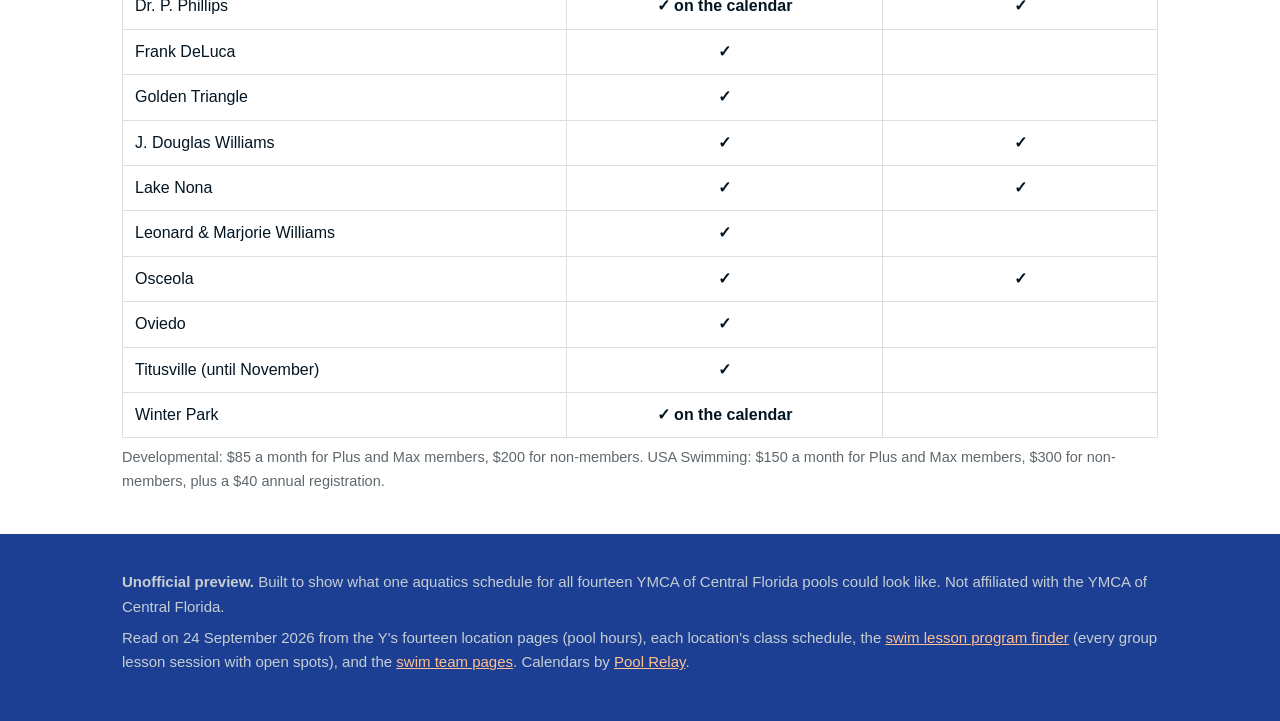
<file: swim-team.html>
<!DOCTYPE html>
<!--
  UNOFFICIAL PREVIEW. Not a YMCA of Central Florida website.
  Generated by build.py — edit that, not this file.
-->
<html lang="en">
<head>
<meta charset="utf-8">
<meta name="viewport" content="width=device-width, initial-scale=1">
<meta name="robots" content="noindex, nofollow">
<title>Swim Teams — YMCA of Central Florida (preview)</title>
<meta name="description" content="Developmental and USA Swimming practice times.">
<link rel="preconnect" href="https://fonts.googleapis.com">
<link rel="preconnect" href="https://fonts.gstatic.com" crossorigin>
<link href="https://fonts.googleapis.com/css2?family=Inter:wght@600;700;800&display=swap" rel="stylesheet">
<link rel="stylesheet" href="style.css">
</head>
<body>

<div class="ribbon">
  <b>Unofficial preview.</b> Not a YMCA of Central Florida page. A mockup of an aquatics section for
  <a href="https://ymcacf.org/" target="_blank" rel="noopener">ymcacf.org</a> with live
  <a href="https://www.poolrelay.com" target="_blank" rel="noopener">Pool&nbsp;Relay</a> calendars.
</div>

<header class="brandbar">
  <div class="wrap inner">
    <a class="mark" href="index.html"><span class="city">YMCA OF CENTRAL FLORIDA</span>Aquatics</a>
    <div class="tel">14 pools &middot; one schedule</div>
  </div>
</header>

<nav class="main">
  <ul>
    <li><a href="https://ymcacf.org/membership/" target="_blank" rel="noopener">Memberships</a></li>
    <li class="on"><a href="index.html">Swimming</a></li>
    <li><a href="https://ymcacf.org/programs/" target="_blank" rel="noopener">Programs &amp; Classes</a></li>
    <li><a href="https://ymcacf.org/locations/" target="_blank" rel="noopener">Locations</a></li>
    <li><a href="https://ymcacf.org/schedules/" target="_blank" rel="noopener">Schedules</a></li>
  </ul>
</nav>

<nav class="sub">
  <ul>
    <li><a href="index.html">Find a swim time</a></li>
    <li><a href="lap-swim.html">Lap Swim</a></li>
    <li><a href="swim-lessons.html">Swim Lessons</a></li>
    <li class="on"><a href="swim-team.html">Swim Teams</a></li>
    <li><a href="water-fitness.html">Water Fitness</a></li>
    <li><a href="open-swim.html">Open & Family Swim</a></li>
    <li><a href="locations.html">One Y, the whole week</a></li>
  </ul>
</nav>

<section class="wrap hero">
  <div class="crumb"><a href="index.html">Swimming</a> &raquo; Swim Teams</div>
  <h1>Swim Teams</h1>
  <p class="kicker">Developmental at 11 Ys &middot; USA Swimming at 5</p>
  <p class="lead">The Developmental Swim Team is the step after swim lessons, with optional meets.
  The USA Swim Team practices five days a week and competes. Ages 6&ndash;17.</p>

  <div class="cal short">
    <iframe width="100%" height="640" src="https://www.poolrelay.com/embed/T2pTbHBy00qUJanIgYhGmi"
            title="YMCA of Central Florida — swim team practice" loading="lazy"></iframe>
  </div>
  <p class="capt">Live from Pool Relay &middot;
    <a href="https://www.poolrelay.com/v/T2pTbHBy00qUJanIgYhGmi" target="_blank" rel="noopener">open the full calendar &rarr;</a> &nbsp;&mdash;&nbsp; Only Winter Park and Dr. P. Phillips publish practice times today.
  </p>

</section>

<div class="trail">
  <div class="wrap">
    <h2>The schedule behind the interest form</h2>
    <p>Both swim team pages list their locations, then say: <i>&ldquo;Fill out the interest form below
    to see specific days and times for each location.&rdquo;</i> Winter Park and Dr. P. Phillips put their
    practices on their class schedules, so those two are here. For the other locations, a family has
    to give their contact details and wait to find out when practice is.</p>
    <p class="answer">With each team's groups and times entered once, this calendar shows
    <b>every location's practices side by side</b>. Parents compare before they call, coaches see the
    lanes they hold, and lap swimmers see which lanes are left.</p>
  </div>
</div>

<section class="wrap">
  <h2>Where the teams practice</h2>
  <div class="scroller">
  <table class="sched">
    <thead><tr><th>Location</th><th>Developmental</th><th>USA Swimming</th></tr></thead>
    <tbody>
      <tr><td>Downtown Orlando</td><td class="n">&#10003;</td><td class="n">&#10003;</td></tr>
      <tr><td>Dr. P. Phillips</td><td class="n">&#10003; on the calendar</td><td class="n">&#10003;</td></tr>
      <tr><td>Frank DeLuca</td><td class="n">&#10003;</td><td></td></tr>
      <tr><td>Golden Triangle</td><td class="n">&#10003;</td><td></td></tr>
      <tr><td>J. Douglas Williams</td><td class="n">&#10003;</td><td class="n">&#10003;</td></tr>
      <tr><td>Lake Nona</td><td class="n">&#10003;</td><td class="n">&#10003;</td></tr>
      <tr><td>Leonard &amp; Marjorie Williams</td><td class="n">&#10003;</td><td></td></tr>
      <tr><td>Osceola</td><td class="n">&#10003;</td><td class="n">&#10003;</td></tr>
      <tr><td>Oviedo</td><td class="n">&#10003;</td><td></td></tr>
      <tr><td>Titusville (until November)</td><td class="n">&#10003;</td><td></td></tr>
      <tr><td>Winter Park</td><td class="n">&#10003; on the calendar</td><td></td></tr>
    </tbody>
  </table>
  </div>
  <p class="capt">Developmental: $85 a month for Plus and Max members, $200 for non-members. USA Swimming:
  $150 a month for Plus and Max members, $300 for non-members, plus a $40 annual registration.</p>
</section>


<footer>
  <div class="wrap">
    <p><strong>Unofficial preview.</strong> Built to show what one aquatics schedule for all fourteen
    YMCA of Central Florida pools could look like. Not affiliated with the YMCA of Central Florida.</p>
    <p>Read on 24 September 2026 from the Y's fourteen location pages (pool hours), each location's
    class schedule, the <a href="https://ymcacf.org/programs/swim/swim-lessons/" target="_blank" rel="noopener">swim
    lesson program finder</a> (every group lesson session with open spots), and the
    <a href="https://ymcacf.org/programs/swim/sports/" target="_blank" rel="noopener">swim team pages</a>. Calendars by
    <a href="https://www.poolrelay.com" target="_blank" rel="noopener">Pool Relay</a>.</p>
  </div>
</footer>

</body>
</html>
</file>
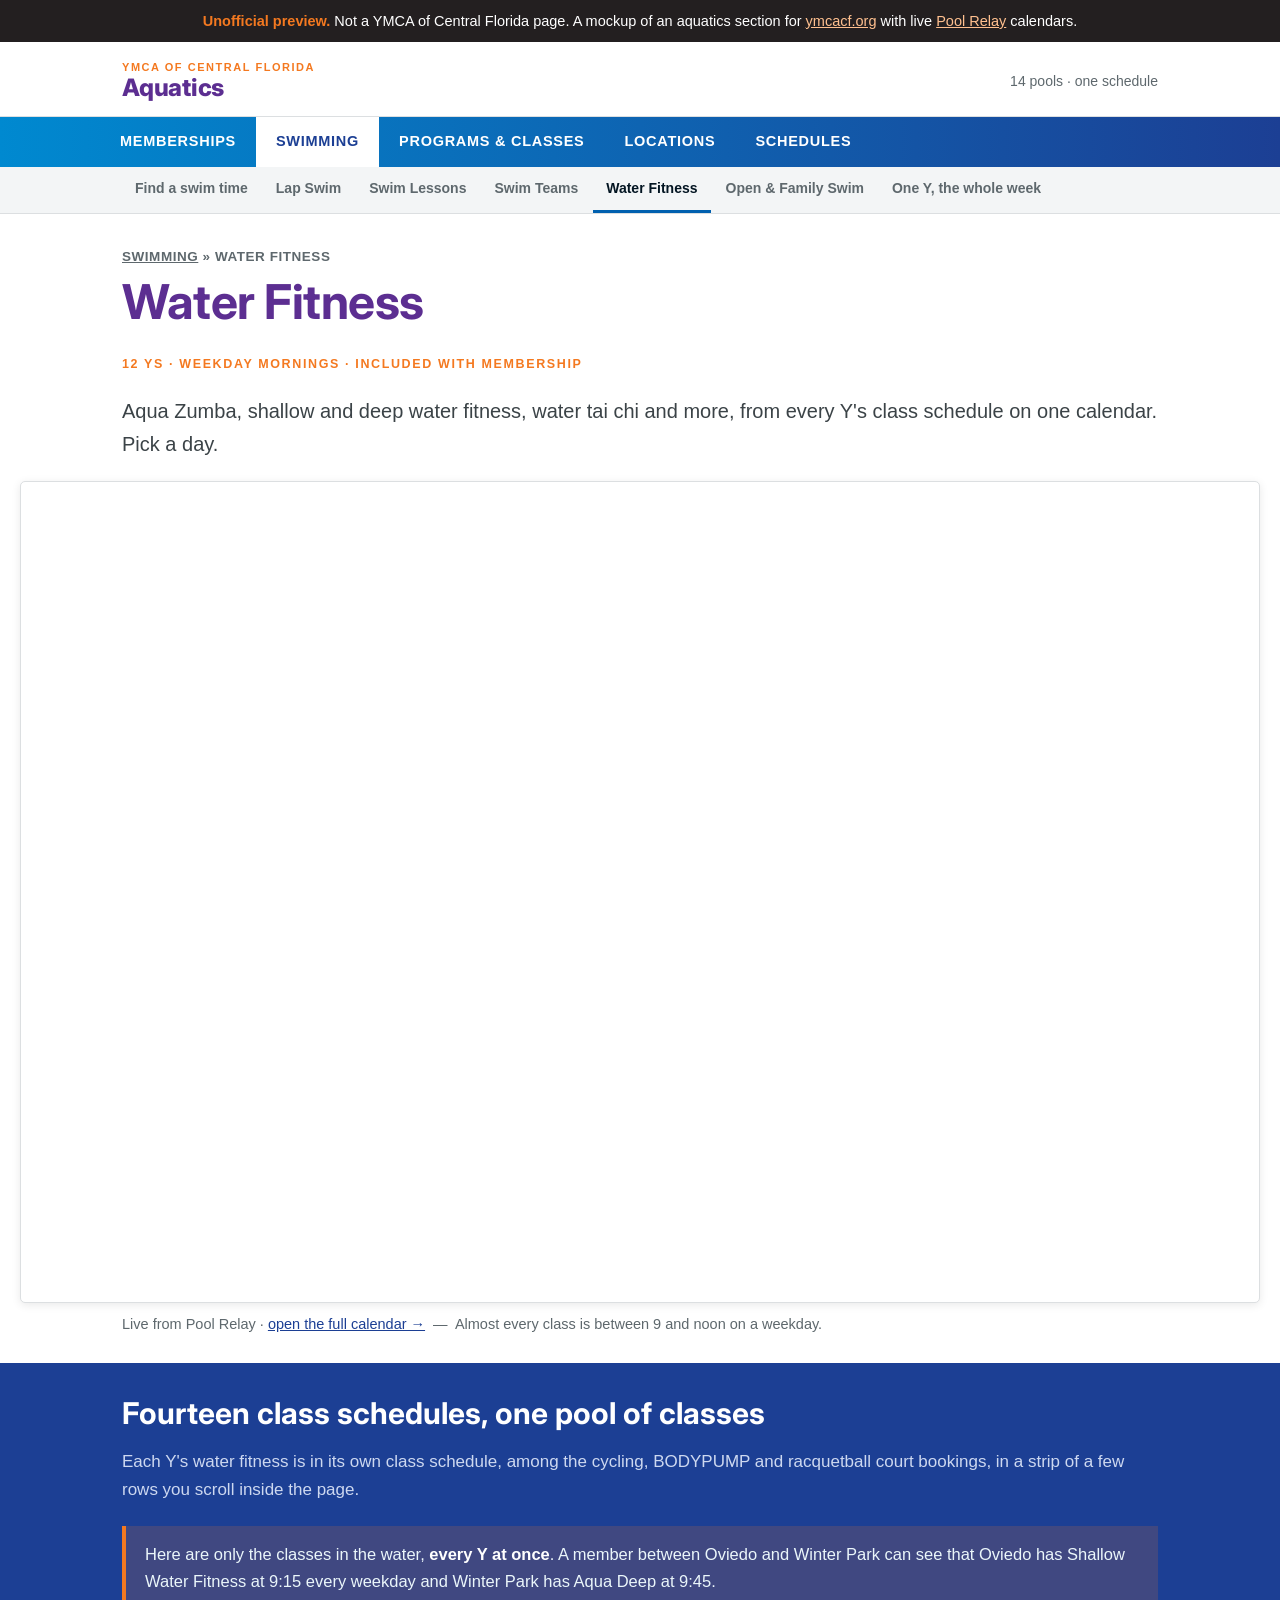
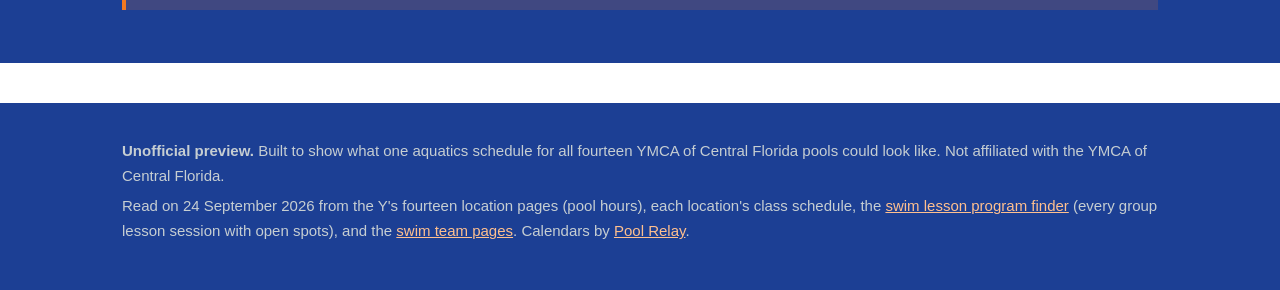
<file: water-fitness.html>
<!DOCTYPE html>
<!--
  UNOFFICIAL PREVIEW. Not a YMCA of Central Florida website.
  Generated by build.py — edit that, not this file.
-->
<html lang="en">
<head>
<meta charset="utf-8">
<meta name="viewport" content="width=device-width, initial-scale=1">
<meta name="robots" content="noindex, nofollow">
<title>Water Fitness — YMCA of Central Florida (preview)</title>
<meta name="description" content="Water fitness classes at every Y.">
<link rel="preconnect" href="https://fonts.googleapis.com">
<link rel="preconnect" href="https://fonts.gstatic.com" crossorigin>
<link href="https://fonts.googleapis.com/css2?family=Inter:wght@600;700;800&display=swap" rel="stylesheet">
<link rel="stylesheet" href="style.css">
</head>
<body>

<div class="ribbon">
  <b>Unofficial preview.</b> Not a YMCA of Central Florida page. A mockup of an aquatics section for
  <a href="https://ymcacf.org/" target="_blank" rel="noopener">ymcacf.org</a> with live
  <a href="https://www.poolrelay.com" target="_blank" rel="noopener">Pool&nbsp;Relay</a> calendars.
</div>

<header class="brandbar">
  <div class="wrap inner">
    <a class="mark" href="index.html"><span class="city">YMCA OF CENTRAL FLORIDA</span>Aquatics</a>
    <div class="tel">14 pools &middot; one schedule</div>
  </div>
</header>

<nav class="main">
  <ul>
    <li><a href="https://ymcacf.org/membership/" target="_blank" rel="noopener">Memberships</a></li>
    <li class="on"><a href="index.html">Swimming</a></li>
    <li><a href="https://ymcacf.org/programs/" target="_blank" rel="noopener">Programs &amp; Classes</a></li>
    <li><a href="https://ymcacf.org/locations/" target="_blank" rel="noopener">Locations</a></li>
    <li><a href="https://ymcacf.org/schedules/" target="_blank" rel="noopener">Schedules</a></li>
  </ul>
</nav>

<nav class="sub">
  <ul>
    <li><a href="index.html">Find a swim time</a></li>
    <li><a href="lap-swim.html">Lap Swim</a></li>
    <li><a href="swim-lessons.html">Swim Lessons</a></li>
    <li><a href="swim-team.html">Swim Teams</a></li>
    <li class="on"><a href="water-fitness.html">Water Fitness</a></li>
    <li><a href="open-swim.html">Open & Family Swim</a></li>
    <li><a href="locations.html">One Y, the whole week</a></li>
  </ul>
</nav>

<section class="wrap hero">
  <div class="crumb"><a href="index.html">Swimming</a> &raquo; Water Fitness</div>
  <h1>Water Fitness</h1>
  <p class="kicker">12 Ys &middot; weekday mornings &middot; included with membership</p>
  <p class="lead">Aqua Zumba, shallow and deep water fitness, water tai chi and more, from every Y's
  class schedule on one calendar. Pick a day.</p>

  <div class="cal tall">
    <iframe width="100%" height="640" src="https://www.poolrelay.com/embed/MQnVkkXruVn39uYNJiyHYE"
            title="YMCA of Central Florida — water fitness at every Y" loading="lazy"></iframe>
  </div>
  <p class="capt">Live from Pool Relay &middot;
    <a href="https://www.poolrelay.com/v/MQnVkkXruVn39uYNJiyHYE" target="_blank" rel="noopener">open the full calendar &rarr;</a> &nbsp;&mdash;&nbsp; Almost every class is between 9 and noon on a weekday.
  </p>

</section>

<div class="trail">
  <div class="wrap">
    <h2>Fourteen class schedules, one pool of classes</h2>
    <p>Each Y's water fitness is in its own class schedule, among the cycling, BODYPUMP and racquetball
    court bookings, in a strip of a few rows you scroll inside the page.</p>
    <p class="answer">Here are only the classes in the water, <b>every Y at once</b>. A member between
    Oviedo and Winter Park can see that Oviedo has Shallow Water Fitness at 9:15 every weekday and
    Winter Park has Aqua Deep at 9:45.</p>
  </div>
</div>


<footer>
  <div class="wrap">
    <p><strong>Unofficial preview.</strong> Built to show what one aquatics schedule for all fourteen
    YMCA of Central Florida pools could look like. Not affiliated with the YMCA of Central Florida.</p>
    <p>Read on 24 September 2026 from the Y's fourteen location pages (pool hours), each location's
    class schedule, the <a href="https://ymcacf.org/programs/swim/swim-lessons/" target="_blank" rel="noopener">swim
    lesson program finder</a> (every group lesson session with open spots), and the
    <a href="https://ymcacf.org/programs/swim/sports/" target="_blank" rel="noopener">swim team pages</a>. Calendars by
    <a href="https://www.poolrelay.com" target="_blank" rel="noopener">Pool Relay</a>.</p>
  </div>
</footer>

</body>
</html>
</file>
<file: style.css>
/* YMCA of Central Florida aquatics — Pool Relay preview.
   Shared by every preview page. */

:root{
  --cyan:    #0060af;
  --cyan-d:  #1c3f94;
  --charcoal:#1c3f94;
  --gold:    #f47920;
  --ink:     #031522;
  --muted:   #5e686d;
  --rule:    #dcdfe1;
  --wash:    #f3f5f6;
  --card:    #ededed;
  --font:  Arial, -apple-system, BlinkMacSystemFont, "Segoe UI", Helvetica, Arial, sans-serif;
  --slab:  "Inter", Arial, Helvetica, sans-serif;
}
*,*::before,*::after{ box-sizing:border-box }
html{ -webkit-text-size-adjust:100% }
body{ margin:0; background:#fff; color:var(--ink); font-family:var(--font); font-size:17px; line-height:1.65 }
img{ max-width:100%; display:block }
a{ color:var(--cyan-d) }
h1,h2,h3{ font-family:var(--slab); line-height:1.2; margin:0 0 .5em }
h1{ font-size:clamp(30px,5.4vw,48px); letter-spacing:-.01em }
h2{ font-size:clamp(22px,3.4vw,30px); margin-top:0 }
h3{ font-size:19px }
.wrap{ max-width:1080px; margin:0 auto; padding:0 22px }

.ribbon{ background:#22282b; color:#fff; font-size:14.5px; line-height:1.55;
  padding:10px 20px; text-align:center }
.ribbon b{ color:var(--gold) }
.ribbon a{ color:#bfe79a }

.brandbar{ padding:20px 0 16px }
.brandbar .inner{ display:flex; align-items:center; gap:14px; flex-wrap:wrap }
.mark{ font-family:var(--slab); font-weight:700; letter-spacing:-.01em;
  font-size:30px; line-height:1; color:#111; text-decoration:none }
.mark .city{ display:block; font-family:var(--font); font-weight:700; font-size:11px;
  letter-spacing:.14em; color:var(--muted); margin-bottom:3px }
.mark .plus{ color:var(--gold) }
.brandbar .tel{ margin-left:auto; font-size:14px; color:var(--muted) }

nav.main{ background:var(--cyan) }
nav.main ul{ list-style:none; margin:0 auto; padding:0; display:flex; flex-wrap:wrap;
  max-width:1080px }
nav.main a{ display:block; padding:13px 20px; color:#08343f; text-decoration:none;
  font-weight:700; font-size:14.5px; letter-spacing:.05em; text-transform:uppercase }
nav.main a:hover{ background:rgba(255,255,255,.28) }
nav.main .on a{ background:var(--charcoal); color:#fff }

/* Sub-nav across the seven preview pages. */
nav.sub{ border-bottom:1px solid var(--rule); background:var(--wash) }
nav.sub ul{ list-style:none; margin:0 auto; padding:0 22px; display:flex; flex-wrap:wrap;
  gap:2px; max-width:1080px }
nav.sub a{ display:block; padding:10px 13px; text-decoration:none; color:var(--muted);
  font-weight:600; font-size:14px; border-bottom:3px solid transparent }
nav.sub a:hover{ color:var(--cyan-d) }
nav.sub .on a{ color:var(--ink); border-bottom-color:var(--cyan) }

.crumb{ font-size:13.5px; color:var(--muted); letter-spacing:.04em;
  text-transform:uppercase; padding:22px 0 4px; font-weight:600 }
.crumb a{ color:var(--muted) }

section{ padding:14px 0 36px }
.lead{ font-size:20px; color:#3b4347 }
.kicker{ font-family:var(--font); font-weight:700; font-size:12.5px; letter-spacing:.13em;
  text-transform:uppercase; color:var(--cyan-d); margin:0 0 6px }
.hero{ padding-top:10px }

/* A week of twenty lanes needs more width than a column of prose does, so the
   calendars break out of the text measure and center on the viewport. */
.cal{ border:1px solid var(--rule); border-radius:5px; overflow:hidden;
  box-shadow:0 2px 10px rgba(0,0,0,.09); background:#fff; margin:20px 0 10px;
  position:relative; left:50%; transform:translateX(-50%);
  width:min(1460px, calc(100vw - 40px)) }
.cal iframe{ width:100%; height:700px; border:0; display:block }
.cal.short iframe{ height:560px }
.capt{ font-size:14.5px; color:var(--muted); margin:0 0 26px }

.note{ border:1px solid var(--rule); border-left:5px solid var(--cyan);
  background:var(--wash); padding:16px 20px; margin:22px 0; font-size:16px }
.note .hd{ font-weight:700; display:block; margin-bottom:.25em; font-family:var(--slab) }

/* The dark band that carries a page's argument. */
.trail{ background:#22282b; color:#e6ebee; padding:32px 0 36px }
.trail h2{ color:#fff }
.trail .q{ font-family:var(--slab); font-size:clamp(19px,2.6vw,25px); color:#fff;
  margin:0 0 18px; font-weight:600 }
.trail p{ color:#b9c3c9 }
.trail ol, .trail ul{ margin:0; padding-left:22px; color:#b9c3c9; font-size:16px }
.trail li{ margin:.4em 0 }
.trail b, .trail strong{ color:#fff }
.trail .answer{ margin-top:22px; padding:15px 19px; background:rgba(156,207,90,.14);
  border-left:4px solid var(--cyan); color:#eaf6fa; font-size:16.5px }
.trail .answer b{ color:#fff }

.cards{ display:grid; grid-template-columns:repeat(auto-fit,minmax(232px,1fr)); gap:22px;
  margin:18px 0 6px }
.cards.pair{ grid-template-columns:repeat(auto-fit,minmax(260px,1fr)); max-width:620px }
.card{ background:var(--card); display:flex; flex-direction:column;
  color:inherit; text-decoration:none }
a.card:hover{ box-shadow:0 2px 12px rgba(0,0,0,.14) }
.card .pic{ height:118px; background:linear-gradient(140deg,#5fbf8a,#0f5638);
  border-bottom:5px solid var(--gold) }
.card .pic.b{ background:linear-gradient(140deg,#7fd0a8,#2b8f68) }
.card .pic.c{ background:linear-gradient(140deg,#f6c96b,#d98b1d) }
.card .pic.d{ background:linear-gradient(140deg,#c9a6e8,#7b4fb0) }
.card .pic.e{ background:linear-gradient(140deg,#8fb4e8,#2e5fa8) }
.card .pic.f{ background:linear-gradient(140deg,#f2a3a3,#c04a4a) }
.card .pic.g{ background:linear-gradient(140deg,#b6a2e0,#5b2c87) }
.card .pic.h{ background:linear-gradient(140deg,#7fc7e8,#0070c0) }
.card .pic.i{ background:linear-gradient(140deg,#d9b8ea,#af7ac5) }
.card .pic.j{ background:linear-gradient(140deg,#8adad6,#16a5a5) }
.card .body{ padding:15px 18px 18px }
.card h3{ margin:0 0 .3em; font-size:19px }
.card p{ margin:0; font-size:15.5px; color:#4a5459 }
.card .already{ margin-top:11px; padding-top:10px; border-top:1px solid #d6d6d6;
  font-size:14px; color:var(--cyan-d); font-weight:600 }

table.sched{ width:100%; border-collapse:collapse; margin:14px 0 8px; font-size:16px }
table.sched th, table.sched td{ border:1px solid var(--rule); padding:9px 12px; text-align:left }
table.sched th{ background:var(--wash); font-weight:700; font-size:14px;
  text-transform:uppercase; letter-spacing:.04em }
table.sched td.n{ text-align:center; font-variant-numeric:tabular-nums; font-weight:600 }
.scroller{ overflow-x:auto }

.qa{ margin:0; padding:0; list-style:none }
.qa li{ border-top:1px solid var(--rule); padding:15px 0 }
.qa li:last-child{ border-bottom:1px solid var(--rule) }
.qa .q{ font-weight:700; font-family:var(--slab) }
.qa .a{ color:var(--muted); font-size:16px }
.tag{ display:inline-block; font-size:11.5px; font-weight:700; letter-spacing:.07em;
  text-transform:uppercase; padding:2px 8px; border-radius:3px; vertical-align:2px;
  margin-right:8px }
.tag.ours{ background:#fdecc8; color:#7a5200 }
.tag.clash{ background:#fbdcdc; color:#8e2020 }
.tag.gap{ background:#e2e6ea; color:#3d4a52 }

footer{ background:#22282b; color:#c6ced2; margin-top:40px; padding:30px 0 40px; font-size:15px }
footer a{ color:#bfe79a }
footer .wrap > p{ margin:.4em 0 }

/* The Y: a white bar over a blue gradient band, purple and orange accents. */
.brandbar{ border-bottom:1px solid var(--rule) }
.mark{ color:#5c2e91; font-family:var(--slab); font-size:24px; font-weight:800 }
.mark .city{ color:var(--gold) }
nav.main{ background:linear-gradient(90deg,#0089d0,#1c3f94) }
nav.main a{ color:#fff }
nav.main a:hover{ background:rgba(255,255,255,.16) }
nav.main .on a{ background:#fff; color:#1c3f94 }
.trail, footer{ background:#1c3f94 }
.trail p, .trail ol, .trail ul{ color:#cdd8f0 }
.trail .answer{ background:rgba(244,121,32,.16); border-left-color:var(--gold) }
footer a, .ribbon a{ color:#ffc08f }
.ribbon{ background:#231f20 }
.ribbon b{ color:var(--gold) }
h1{ color:#5c2e91 } h2{ color:var(--cyan-d) } .trail h2{ color:#fff }
.kicker{ color:var(--gold) }
.facts{ display:grid; grid-template-columns:repeat(auto-fit,minmax(220px,1fr)); gap:14px 26px;
  margin:10px 0 4px; font-size:15.5px; color:#3b4347 }
.facts b{ display:block; color:var(--ink) }
.card .pic{ border-bottom-color:var(--gold) }
.card .pic.lap{ background:linear-gradient(140deg,#7fb2ee,#1f7ae0) }
.card .pic.les{ background:linear-gradient(140deg,#fdba74,#ea580c) }
.card .pic.team{ background:linear-gradient(140deg,#f59aa8,#c8102e) }
.card .pic.fit{ background:linear-gradient(140deg,#e59bd4,#a92b8e) }
.card .pic.open{ background:linear-gradient(140deg,#7fe0d0,#01a490) }
.card .pic.loc{ background:linear-gradient(140deg,#b8a0dc,#5c2e91) }
.try{ display:grid; grid-template-columns:repeat(auto-fit,minmax(250px,1fr)); gap:14px 22px; margin:14px 0 4px }
.try div{ border:1px solid var(--rule); border-top:4px solid var(--gold); padding:12px 16px; font-size:15.5px; background:#fff }
.try b{ display:block; font-family:var(--slab); color:#5c2e91 }
.cal.tall iframe{ height:820px }
</file>
